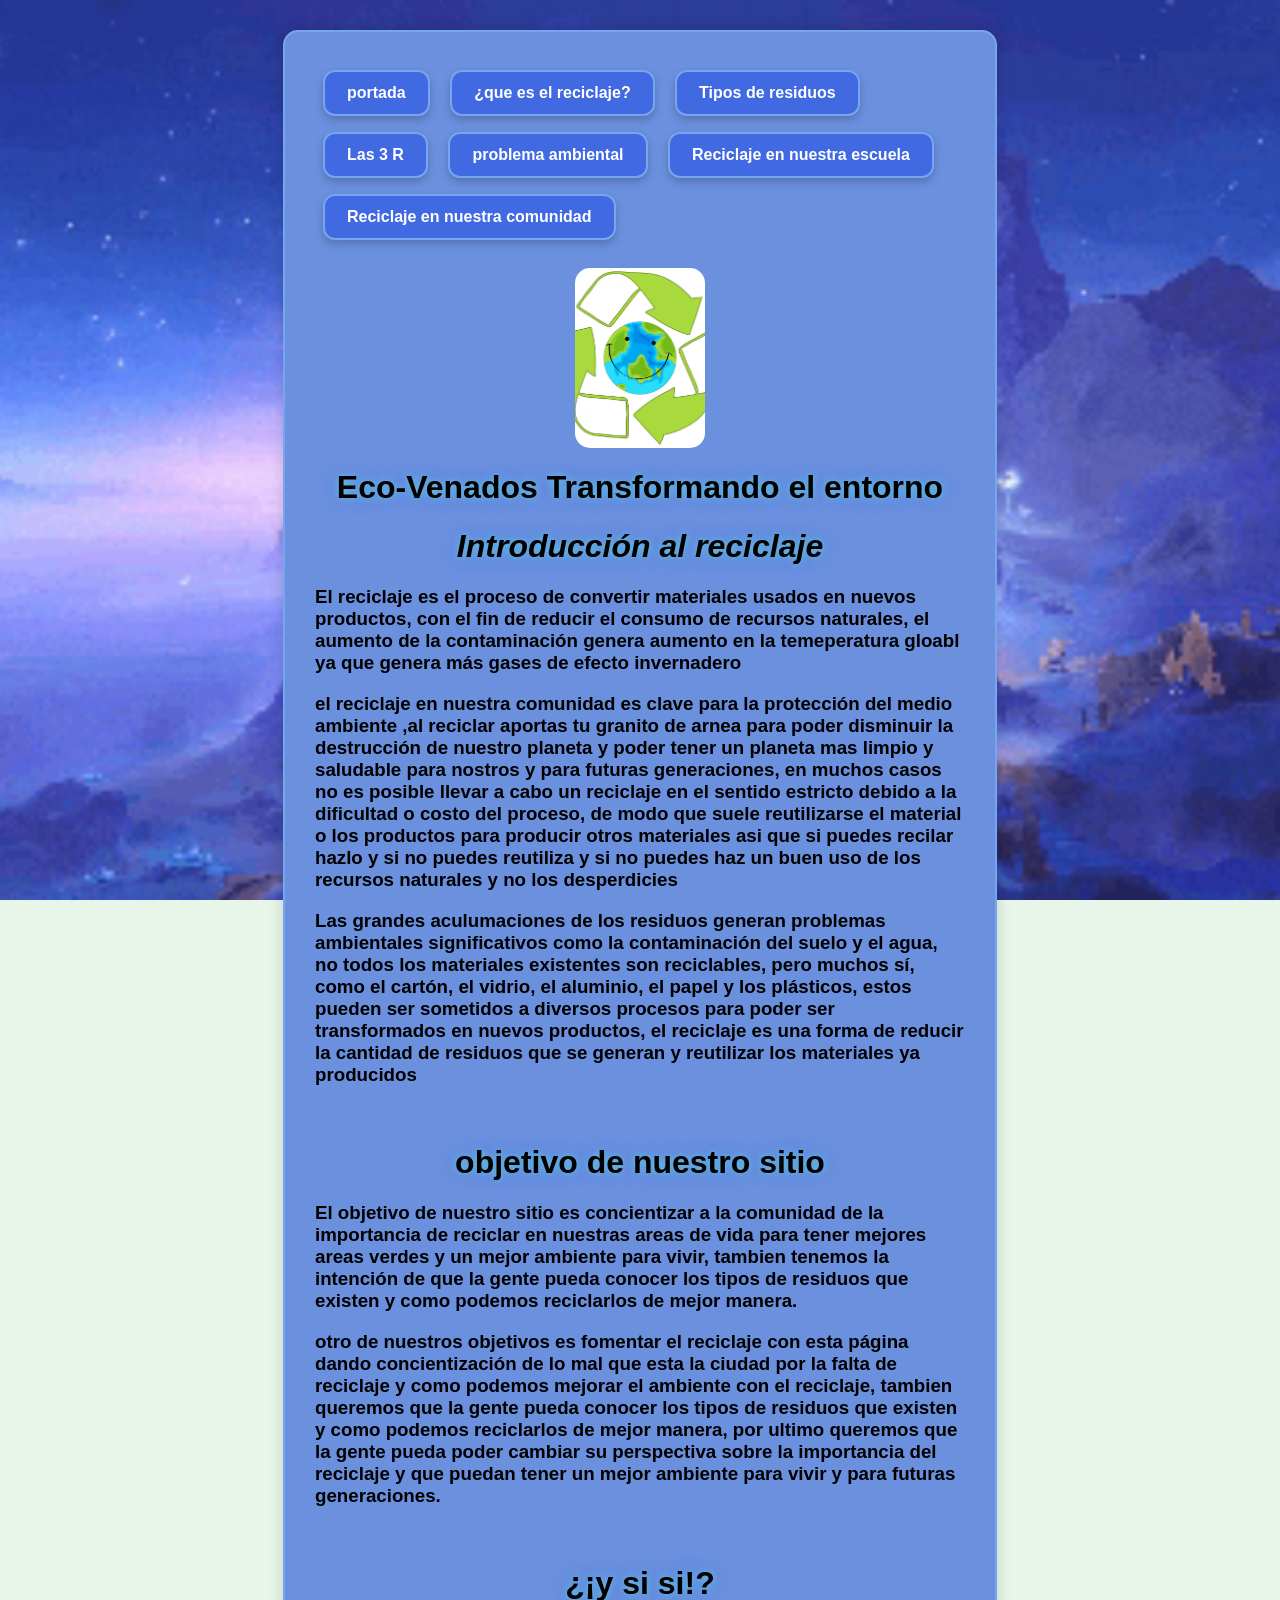
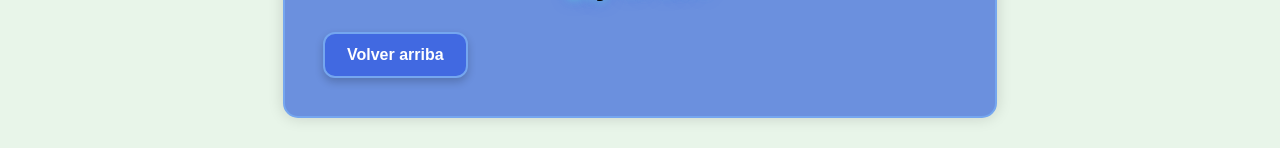
<file: index.html>
<!DOCTYPE html>
<html>
<head>
    <meta charset="UTF-8">
    <title>Portada</title>
     <link rel="stylesheet" href="estilos.css">
</head>
<body>
    <div class="contenedor">
            <a href="portada.html"> portada</a>
    <a href="reciclaje.html">¿que es el reciclaje?</a>
    <a href="residuos.html">Tipos de residuos</a>
    <a href="3r.html">Las 3 R</a>
    <a href="problema.html">problema ambiental</a>
    <a href="escuela.html">Reciclaje en nuestra escuela</a>
    <a href="comunidad.html">Reciclaje en nuestra comunidad</a><br>
    <img src="foto1.jpg" alt="reciclaje" class="img1">
    <h1><strong>Eco-Venados Transformando el entorno</strong></h1>

    <div class="Introduccion">
        <h1 id="introduccion"><em>Introducción al reciclaje</em></h1>
        <p><h3> El reciclaje es el proceso de convertir materiales usados en nuevos productos, con el fin de reducir el consumo de recursos naturales,
            el aumento de la contaminación genera aumento en la temeperatura gloabl ya que genera más gases de efecto invernadero</p>
        </h3>
<p><h3> el reciclaje en nuestra comunidad es clave para la protección del medio ambiente ,al reciclar aportas tu granito de arnea para poder
    disminuir la destrucción de nuestro planeta y poder tener un planeta mas limpio y saludable para nostros y para futuras generaciones,
    en muchos casos no es posible llevar a cabo un reciclaje en el sentido estricto debido a la dificultad o costo del proceso,
    de modo que suele reutilizarse el material o los productos para producir otros materiales asi que si puedes recilar hazlo y si no
    puedes reutiliza y si no puedes <strong>haz un buen uso de los recursos naturales y no los desperdicies</strong></p>
</h3></p>
<p><h3> Las grandes aculumaciones de los residuos generan problemas ambientales significativos como la contaminación del suelo y el agua,
    no todos los materiales existentes son reciclables, pero muchos sí, como el cartón, el vidrio, el aluminio, el papel y los plásticos,
    estos pueden ser sometidos a diversos procesos para poder ser transformados en nuevos productos, el reciclaje es una forma de
    reducir la cantidad de residuos que se generan y reutilizar los materiales ya producidos 
</h3></p><br>
    </div>
    <h1><strong>objetivo de nuestro sitio</strong></h1>
    <p><h3>El objetivo de nuestro sitio es concientizar a la comunidad de la importancia de reciclar en nuestras areas de vida
        para tener mejores areas verdes y un mejor ambiente para vivir, tambien tenemos la intención de que la gente pueda conocer los 
        tipos de residuos que existen y como podemos reciclarlos de mejor manera.
    </h3></p>
    <p><h3> otro de nuestros objetivos es fomentar el reciclaje con esta página dando concientización de lo mal que esta la ciudad
        por la falta de reciclaje y como podemos mejorar el ambiente con el reciclaje, tambien queremos que la gente pueda conocer los tipos de residuos
        que existen y como podemos reciclarlos de mejor manera, por ultimo queremos que la gente pueda poder cambiar su perspectiva sobre la 
        importancia del reciclaje y que puedan tener un mejor ambiente para vivir y para futuras generaciones.
    </h3></p><br>
<h1> ¿¡y si si!?</h1>
<a href="#introduccion">Volver arriba</a>
    </div>
</body>
</html>
</file>
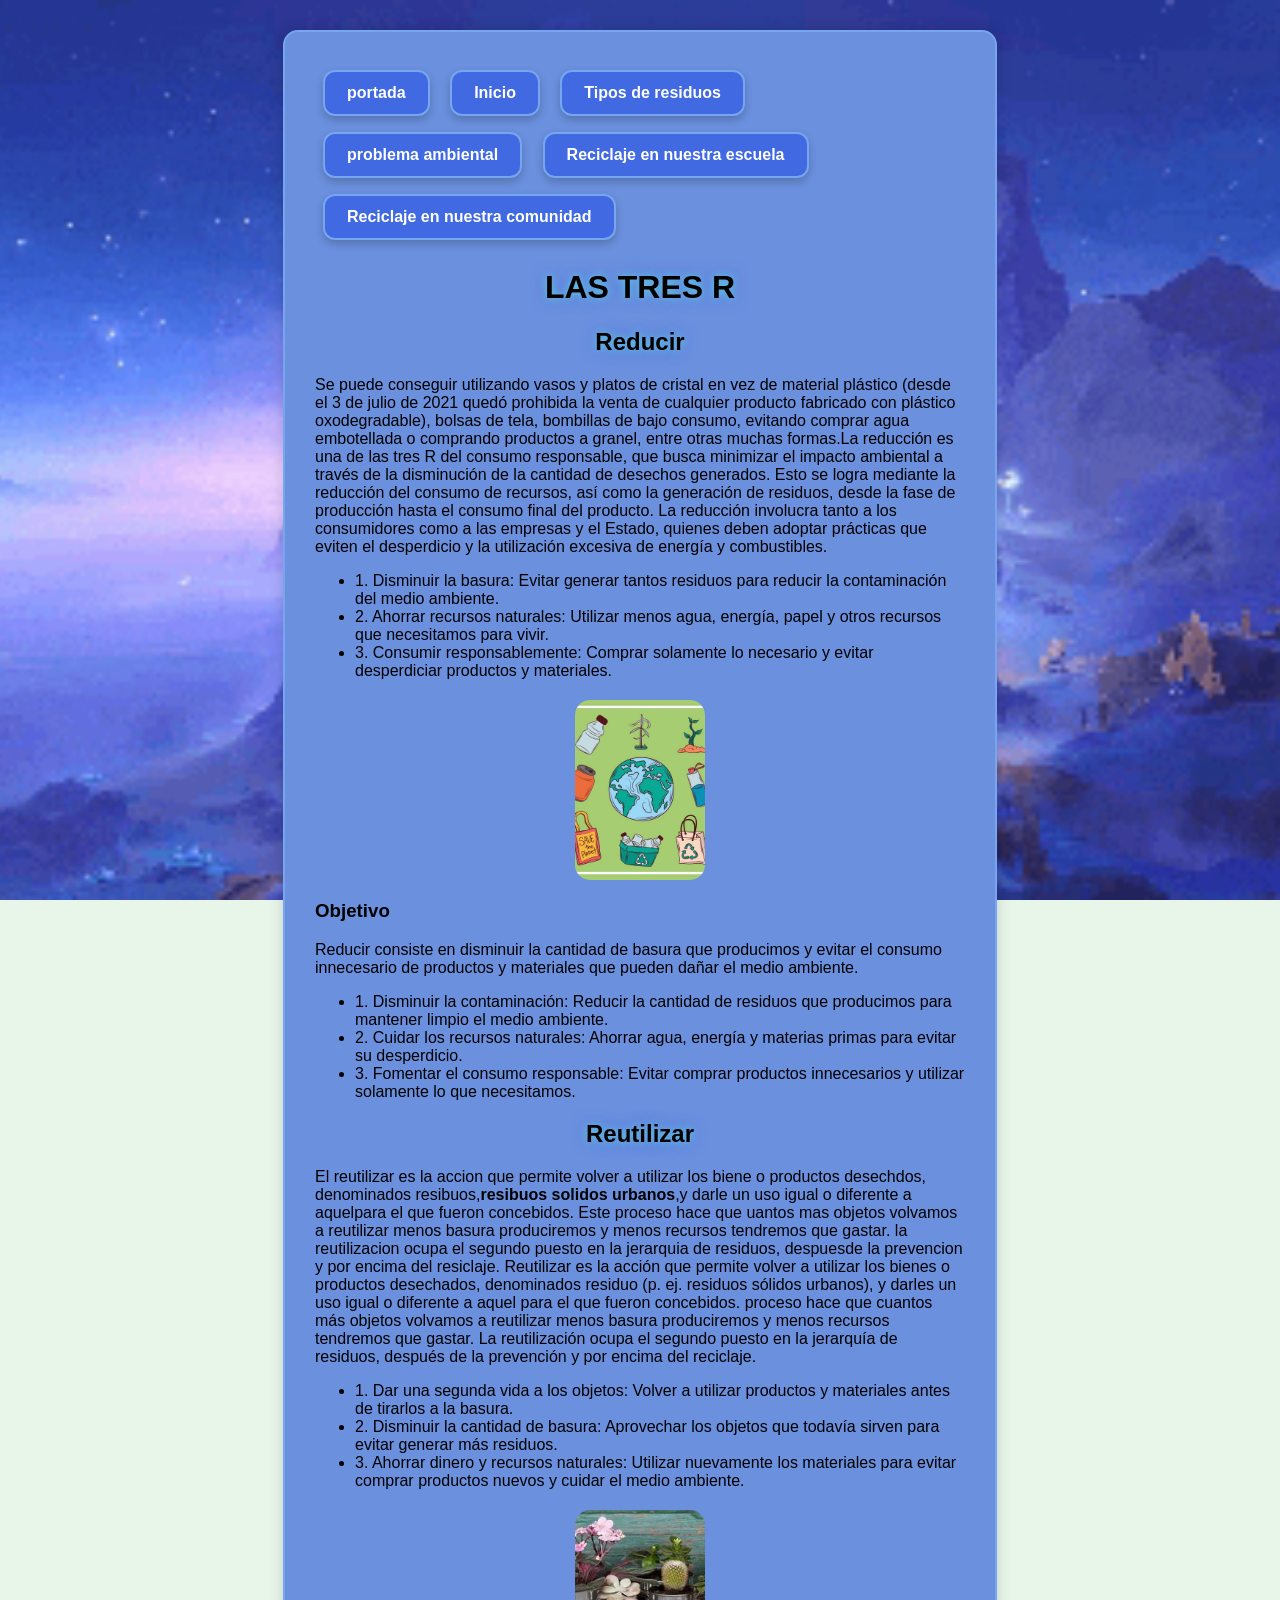
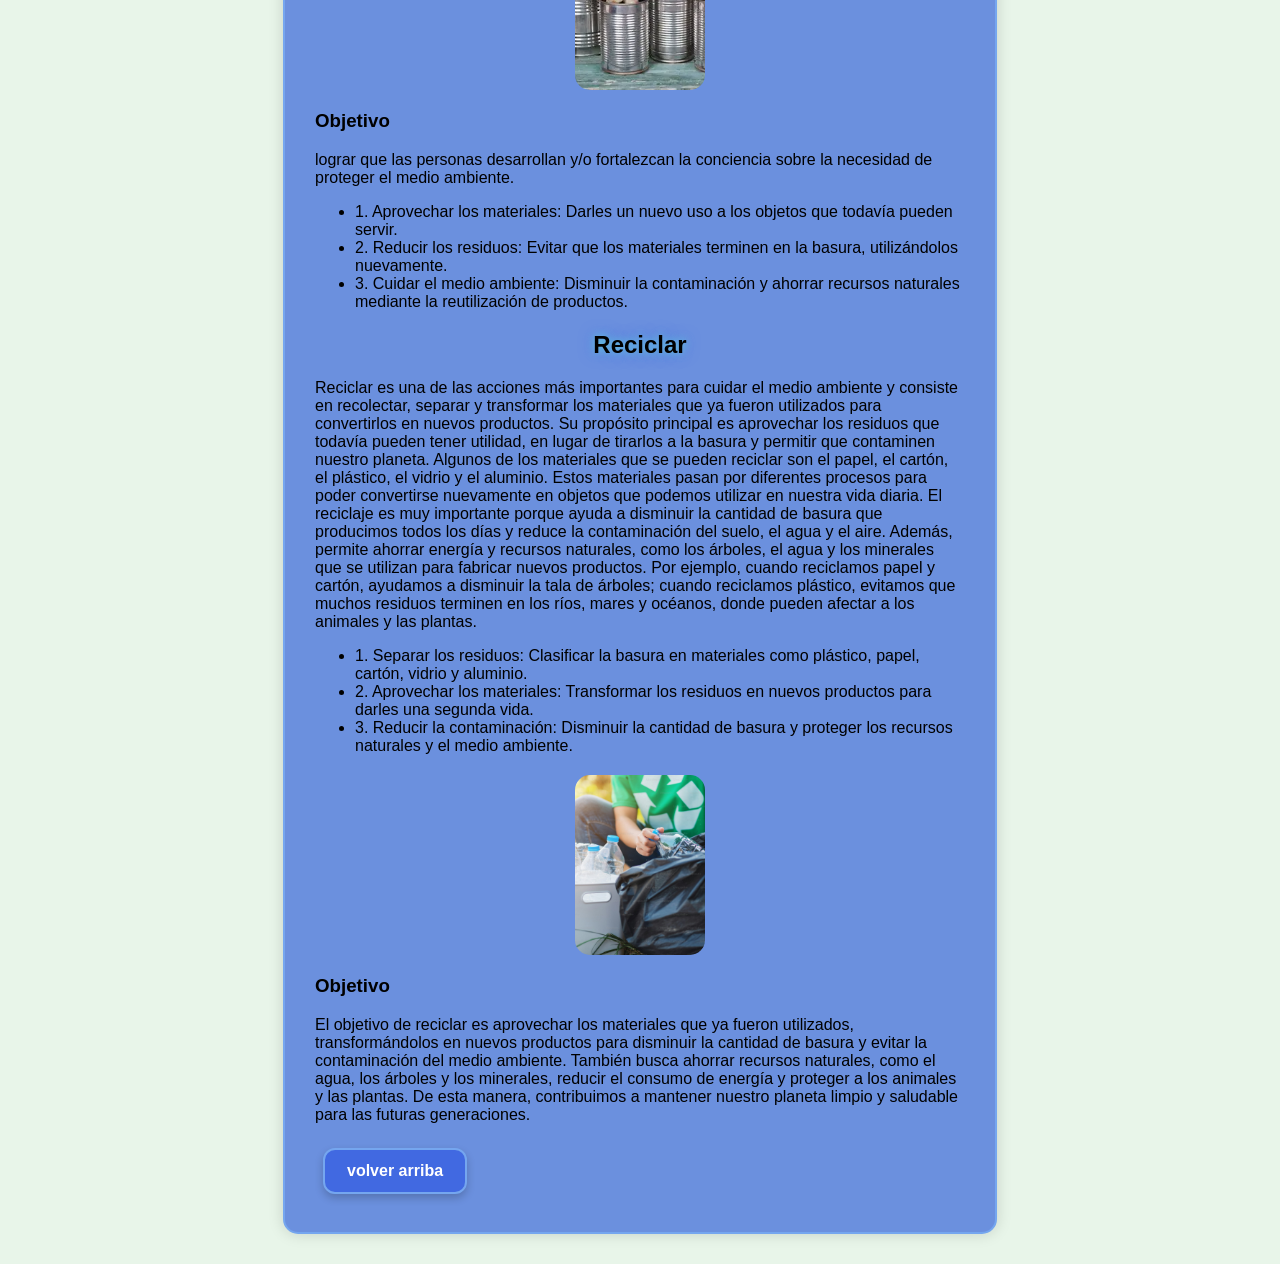
<file: 3r.html>
<!DOCTYPE html>
<html>
<head>
    <meta charset="UTF-8">
    <title>Portada</title>
    <link rel="stylesheet" href="estilos.css">
</head>
<body>
    <div class="contenedor">
    <a href="portada.html"> portada</a>
    <a href="index.html">Inicio</a> 
    <a href="residuos.html">Tipos de residuos</a> 
    <a href="problema.html">problema ambiental</a> 
    <a href="escuela.html">Reciclaje en nuestra escuela</a> 
    <a href="comunidad.html">Reciclaje en nuestra comunidad</a>

    <h1 id="tresr"><strong>LAS TRES R</strong></h1>
    <h2><strong>Reducir</strong></h2>
    <p> Se puede conseguir utilizando vasos y platos de cristal en vez de material plástico 
        (desde el 3 de julio de 2021 quedó prohibida la venta de cualquier producto fabricado con 
        plástico oxodegradable), bolsas de tela,  bombillas de bajo consumo, evitando comprar agua embotellada o 
        comprando productos a granel, entre otras muchas formas.La reducción es una de las tres R del consumo responsable, 
        que busca minimizar el impacto ambiental a través de la disminución de la cantidad de desechos generados. 
        Esto se logra mediante la reducción del consumo de recursos, así como la generación de residuos, 
        desde la fase de producción hasta el consumo final del producto. La reducción involucra tanto a los consumidores
        como a las empresas y el Estado, quienes deben adoptar prácticas que eviten el desperdicio y la utilización
        excesiva de energía y combustibles.
    </p>
    <ul>
        <li>1. Disminuir la basura: Evitar generar tantos residuos para reducir la contaminación del medio ambiente.</li>
        <li>2. Ahorrar recursos naturales: Utilizar menos agua, energía, papel y otros recursos que necesitamos para vivir.</li>
        <li>3. Consumir responsablemente: Comprar solamente lo necesario y evitar desperdiciar productos y materiales.
</li>
    </ul>
        <img src="foto9.jpg" alt="foto9" class="img9">
    <h3><strong>Objetivo</strong></h3>
    <p>Reducir consiste en disminuir la cantidad de basura que producimos y evitar el consumo 
    innecesario de productos y materiales que pueden dañar el medio ambiente.
</p>
    <ul>
    <li>1. Disminuir la contaminación: Reducir la cantidad de residuos que producimos para mantener limpio el medio ambiente.</li>
    <li>2. Cuidar los recursos naturales: Ahorrar agua, energía y materias primas para evitar su desperdicio.</li>
    <li>3. Fomentar el consumo responsable: Evitar comprar productos innecesarios y utilizar solamente lo que necesitamos.</li>
    </ul>
    <h2><strong>Reutilizar</strong></h2>
    <p>El reutilizar es la accion que permite volver a utilizar los biene o productos desechdos,
        denominados resibuos,<strong>resibuos solidos urbanos</strong>,y darle
        un uso igual o diferente a aquelpara el que fueron concebidos.
        Este proceso hace que uantos mas objetos volvamos a reutilizar menos basura
        produciremos y menos recursos tendremos que gastar. la reutilizacion ocupa el segundo puesto 
        en la jerarquia de residuos, despuesde la prevencion y por encima del resiclaje. 
        Reutilizar es la acción que permite volver a utilizar los bienes o productos desechados, 
        denominados residuo (p. ej. residuos sólidos urbanos), y darles un uso igual o diferente
        a aquel para el que fueron concebidos.
        proceso hace que cuantos más objetos volvamos a reutilizar menos basura produciremos y menos
        recursos tendremos que gastar. La reutilización ocupa el segundo puesto en la jerarquía de residuos, 
        después de la prevención y por encima del reciclaje.
    </p>
    <ul>
    <li>1. Dar una segunda vida a los objetos: Volver a utilizar productos y materiales antes de tirarlos a la basura.</li>
    <li>2. Disminuir la cantidad de basura: Aprovechar los objetos que todavía sirven para evitar generar más residuos.</li>
    <li>3. Ahorrar dinero y recursos naturales: Utilizar nuevamente los materiales para evitar comprar productos nuevos y cuidar el medio ambiente.</li>
    </ul>
    <img src="foto10.jpg" alt="foto10" class="img10">
    <h3><strong>Objetivo</strong></h3>
    <p>lograr que las personas desarrollan y/o fortalezcan la conciencia sobre la 
        necesidad de proteger el medio ambiente.
    </p>
    <ul>
    <li>1. Aprovechar los materiales: Darles un nuevo uso a los objetos que todavía pueden servir.</li>
    <li>2. Reducir los residuos: Evitar que los materiales terminen en la basura, utilizándolos nuevamente.</li>
    <li>3. Cuidar el medio ambiente: Disminuir la contaminación y ahorrar recursos naturales mediante la reutilización de productos.</li>
    </ul>
     <h2><strong>Reciclar</strong></h2>
     <p>Reciclar es una de las acciones más importantes para cuidar el medio ambiente y consiste en recolectar, 
        separar y transformar los materiales que ya fueron utilizados para convertirlos en nuevos productos. 
        Su propósito principal es aprovechar los residuos que todavía pueden tener utilidad, en lugar de tirarlos 
        a la basura y permitir que contaminen nuestro planeta. Algunos de los materiales que se pueden reciclar 
        son el papel, el cartón, el plástico, el vidrio y el aluminio. Estos materiales pasan por diferentes 
        procesos para poder convertirse nuevamente en objetos que podemos utilizar en nuestra vida diaria.
        El reciclaje es muy importante porque ayuda a disminuir la cantidad de basura que producimos todos 
        los días y reduce la contaminación del suelo, el agua y el aire. Además, permite ahorrar energía y recursos 
        naturales, como los árboles, el agua y los minerales que se utilizan para fabricar nuevos productos. 
        Por ejemplo, cuando reciclamos papel y cartón, ayudamos a disminuir la tala de árboles; cuando reciclamos 
        plástico, evitamos que muchos residuos terminen en los ríos, mares y océanos, donde pueden afectar a los 
        animales y las plantas.</p>
        <ul>
    <li>1. Separar los residuos: Clasificar la basura en materiales como plástico, papel, cartón, vidrio y aluminio.</li>
    <li>2. Aprovechar los materiales: Transformar los residuos en nuevos productos para darles una segunda vida.</li>
    <li>3. Reducir la contaminación: Disminuir la cantidad de basura y proteger los recursos naturales y el medio ambiente.</li>
    </ul>
    <img src="foto11.jpg" alt="foto11" class="img11">
        <h3><strog>Objetivo</strog></h3>
        <p>El objetivo de reciclar es aprovechar los materiales que ya fueron utilizados, transformándolos en nuevos 
        productos para disminuir la cantidad de basura y evitar la contaminación del medio ambiente. 
        También busca ahorrar recursos naturales, como el agua, los árboles y los minerales, reducir el consumo de 
        energía y proteger a los animales y las plantas. De esta manera, contribuimos a mantener nuestro planeta limpio 
        y saludable para las futuras generaciones.</p>
        <a href="#tresr">volver arriba</a>
    </div>
</body>
</html>
</file>
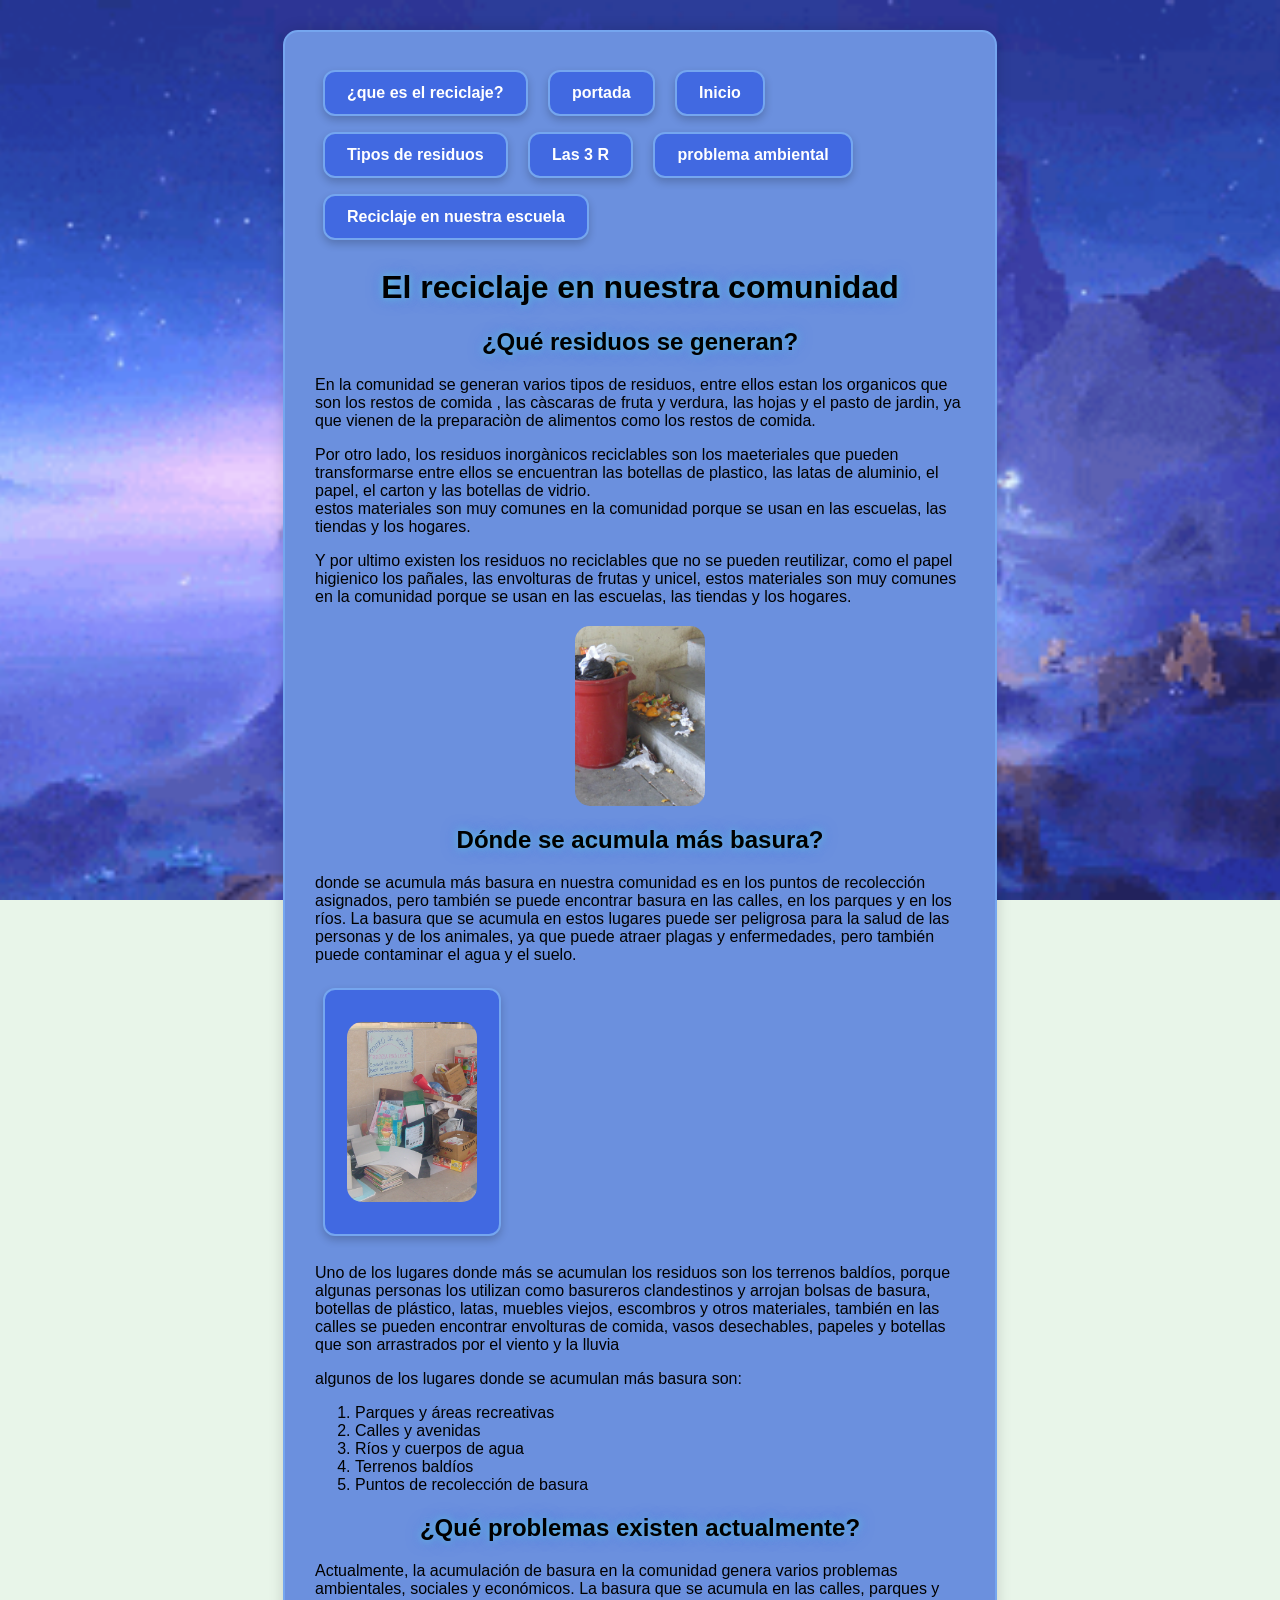
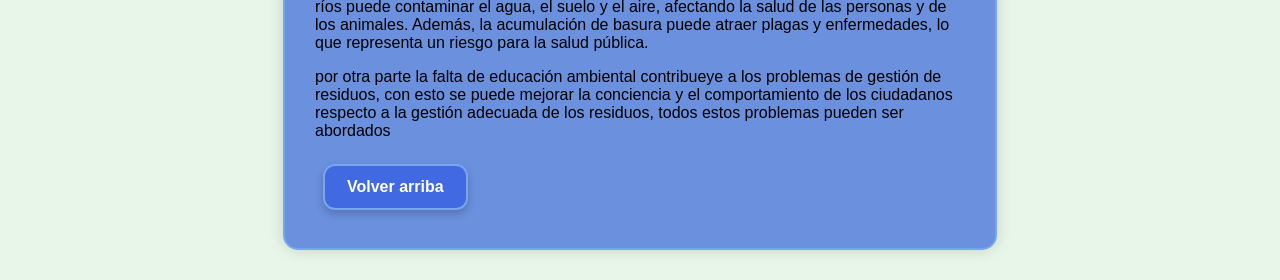
<file: comunidad.html>
<!DOCTYPE html>
<html lang="en">
<head>
    <meta charset="UTF-8">
    <meta name="viewport" content="width=device-width, initial-scale=1.0">
    <title>Document</title>
    <link rel="stylesheet" href="estilos.css">
</head>
<body>
    <div class="contenedor">
    <a href="reciclaje.html">¿que es el reciclaje?</a>
    <a href="portada.html"> portada</a>
    <a href="index.html">Inicio</a> 
    <a href="residuos.html">Tipos de residuos</a> 
    <a href="3r.html">Las 3 R</a> 
    <a href="problema.html">problema ambiental</a> 
    <a href="escuela.html">Reciclaje en nuestra escuela</a> 
    <h1 id="residuos">El reciclaje en nuestra comunidad</h1> 
    <h2>¿Qué residuos se generan?</h2>
    <p>En la comunidad se generan varios tipos de residuos, entre ellos estan los organicos que son
        los restos de comida , las càscaras de fruta y verdura, las hojas y el pasto de jardin, ya que vienen
        de la preparaciòn de alimentos como los restos de comida.</p>
    <p>Por otro lado, los residuos inorgànicos reciclables son los maeteriales que pueden transformarse
        entre ellos se encuentran las botellas de plastico, las latas de aluminio, el papel, el carton
        y las botellas de vidrio.<br> estos materiales son muy comunes en la comunidad porque se usan en las escuelas,
         las tiendas y los hogares.</p>
         <p>Y por ultimo existen los residuos no reciclables que no se pueden reutilizar, como el papel higienico
            los pañales, las envolturas de frutas y unicel, estos materiales son muy comunes en la comunidad porque se usan en las escuelas,
            las tiendas y los hogares.</p>
            <img src="foto16.jpg" alt="foto16" class="img16">
            <h2 >Dónde se acumula más basura?</h2>
            <p>donde se acumula más basura en nuestra comunidad es en los puntos de recolección asignados, pero 
            también se puede encontrar basura en las calles, en los parques y en los ríos. La basura que se acumula
                en estos lugares puede ser peligrosa para la salud de las personas y de los animales, ya que puede
                atraer plagas y enfermedades, pero también puede contaminar el agua y el suelo.</p>
            </p>
            <a href="escuela.html">
<img src="foto17.jpg" title="acumulación en escuelas"alt="foto17" class="img17">
</a>
            <p>Uno de los lugares donde más se acumulan los residuos son los terrenos baldíos, porque algunas personas 
                los utilizan como basureros clandestinos y arrojan bolsas de basura, botellas de plástico, latas, muebles viejos, 
                escombros y otros materiales, también en las calles se pueden encontrar envolturas de comida, vasos desechables, 
                papeles y botellas que son arrastrados por el viento y la lluvia</p>
                <p>algunos de los lugares donde se acumulan más basura son:</p>
                <ol>
                    <li>Parques y áreas recreativas</li>
                    <li>Calles y avenidas</li>
                    <li>Ríos y cuerpos de agua</li>
                    <li>Terrenos baldíos</li>
                    <li>Puntos de recolección de basura</li>
                </ol>
                <h2 >¿Qué problemas existen actualmente?</h2>
                <p>Actualmente, la acumulación de basura en la comunidad genera varios problemas ambientales, sociales y económicos. 
                    La basura que se acumula en las calles, parques y ríos puede contaminar el agua, el suelo y el aire, afectando la salud de las personas y de los animales. 
                    Además, la acumulación de basura puede atraer plagas y enfermedades, lo que representa un riesgo para la salud pública.</p>
    <p>por otra parte la falta de educación ambiental contribueye a los problemas de gestión de residuos, con esto se puede mejorar la conciencia y 
        el comportamiento de los ciudadanos respecto a la gestión adecuada de los residuos, todos estos problemas pueden ser abordados </p>
        <a href="#residuos">Volver arriba</a>
    </div>
</body>
</html>
</file>
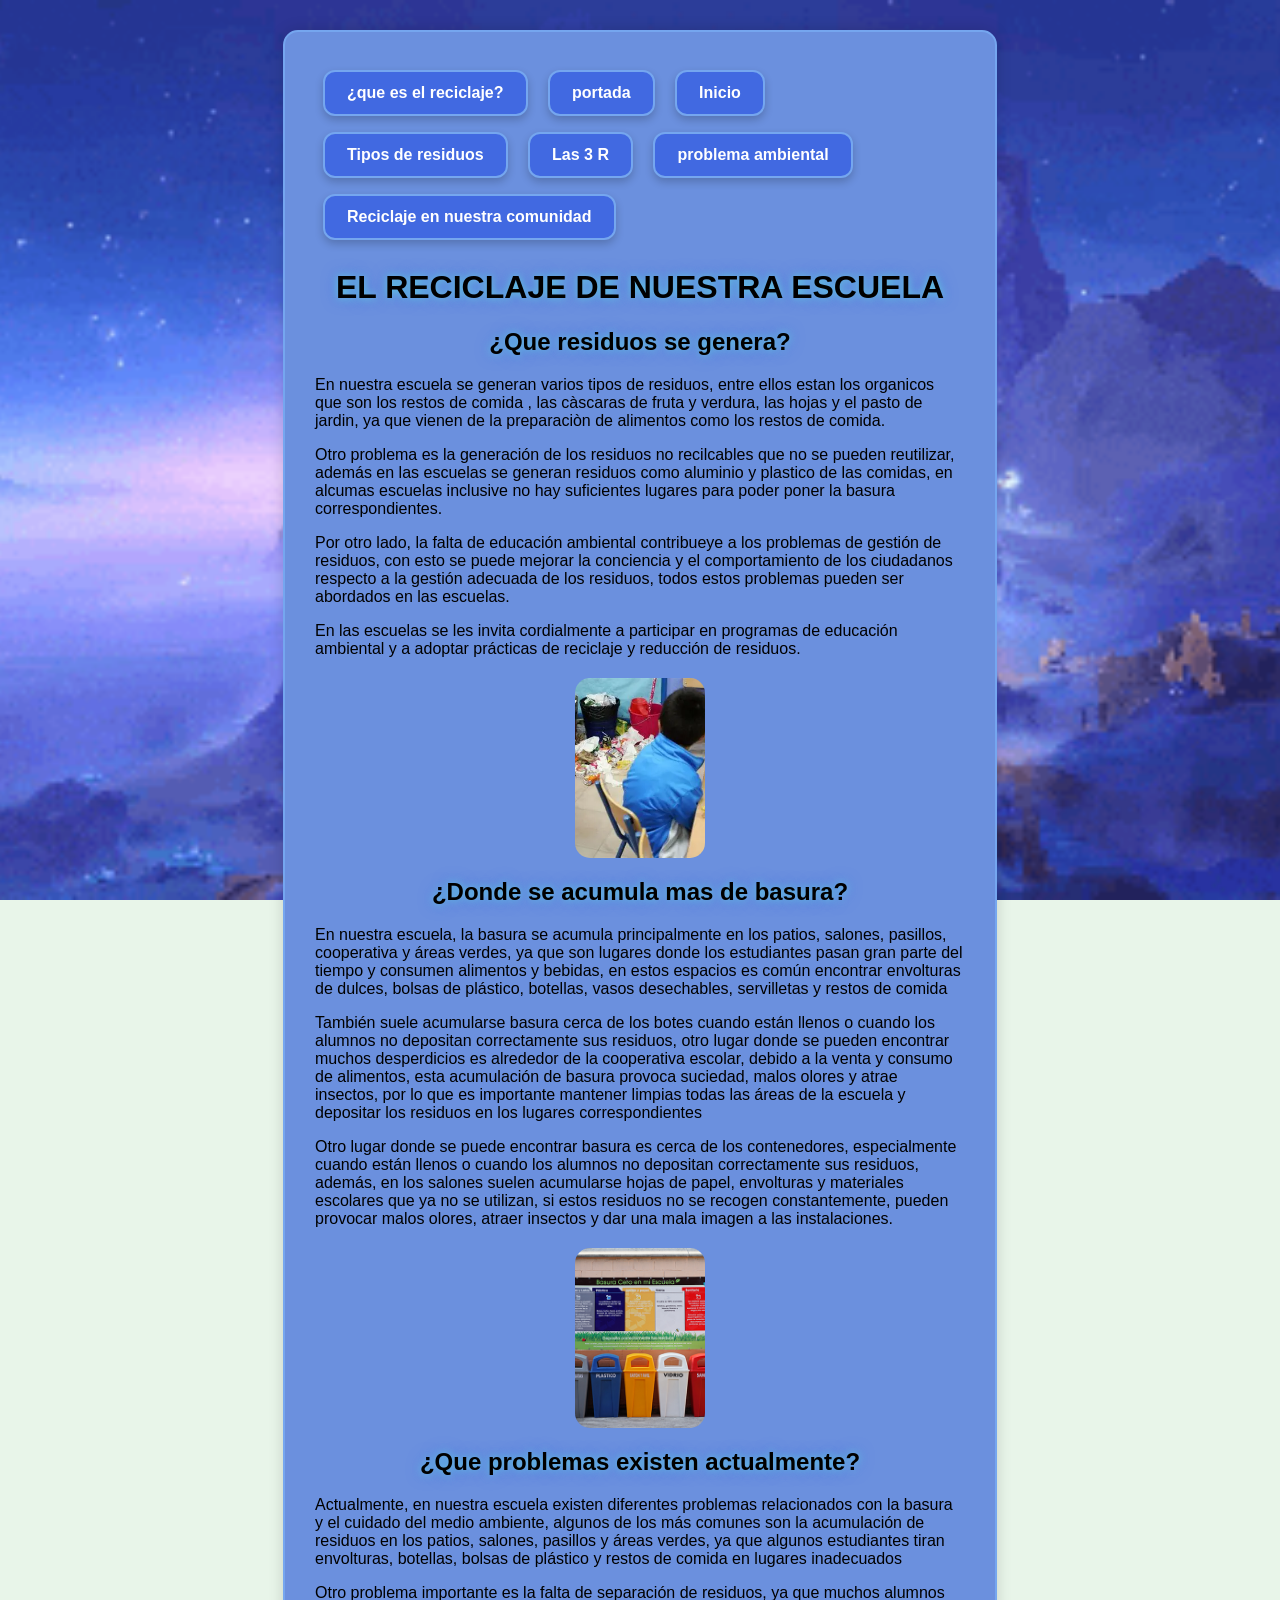
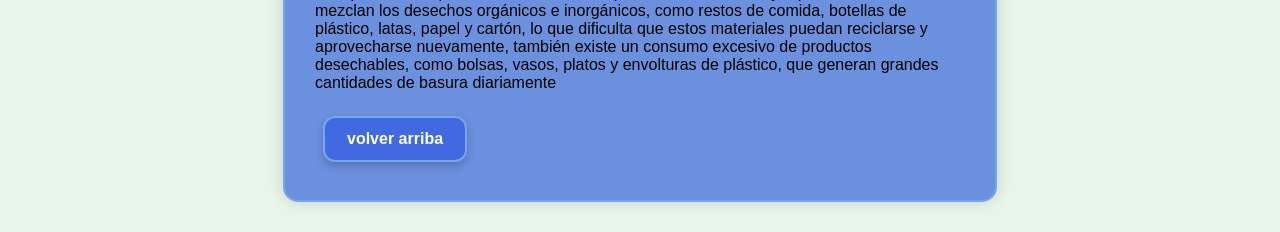
<file: escuela.html>
<!DOCTYPE html>
<html>
<head>
    <meta charset="UTF-8">
    <title>Portada</title>
         <link rel="stylesheet" href="estilos.css">
</head>
<body>
    <div class="contenedor">
    <a href="reciclaje.html">¿que es el reciclaje?</a>
    <a href="portada.html"> portada</a>
    <a href="index.html">Inicio</a> 
    <a href="residuos.html">Tipos de residuos</a> 
    <a href="3r.html">Las 3 R</a> 
    <a href="problema.html">problema ambiental</a> 
    <a href="comunidad.html">Reciclaje en nuestra comunidad</a>
    <h1 id="escuela"><strong>EL RECICLAJE DE NUESTRA ESCUELA</strong></h1>
    <h2><strong>¿Que residuos se genera?</strong></h2>
    <p>En nuestra escuela se generan varios tipos de residuos, entre ellos estan los organicos que son
        los restos de comida , las càscaras de fruta y verdura, las hojas y el pasto de jardin, ya que vienen
        de la preparaciòn de alimentos como los restos de comida.</p>
        <p>Otro problema es la generación de los residuos no recilcables que no se pueden reutilizar, además en las escuelas se generan
            residuos como aluminio y plastico de las comidas, en alcumas escuelas inclusive no hay suficientes lugares para poder poner
        la basura correspondientes. </p>
        <p>Por otro lado, la falta de educación ambiental contribueye a los problemas de gestión de residuos, con esto se puede mejorar la conciencia y 
        el comportamiento de los ciudadanos respecto a la gestión adecuada de los residuos, todos estos problemas pueden ser abordados en las escuelas.</p>
    <p>En las escuelas se les invita cordialmente a participar en programas de educación ambiental y a adoptar prácticas de reciclaje y reducción de residuos.</p>
       <img src="foto18.jpg" alt="foto18" class="img18">
    <h2><strong>¿Donde se acumula mas de basura?</strong></h2>
    <p>En nuestra escuela, la basura se acumula principalmente en los patios, salones, pasillos, cooperativa y áreas verdes, 
        ya que son lugares donde los estudiantes pasan gran parte del tiempo y consumen alimentos y bebidas, en estos espacios es 
        común encontrar envolturas de dulces, bolsas de plástico, botellas, vasos desechables, servilletas y restos de comida</p>
        <p>También suele acumularse basura cerca de los botes cuando están llenos o cuando los alumnos no depositan correctamente sus residuos, 
            otro lugar donde se pueden encontrar muchos desperdicios es alrededor de la cooperativa escolar, debido a la venta y consumo de alimentos, 
            esta acumulación de basura provoca suciedad, malos olores y atrae insectos, por lo que es importante mantener limpias todas las áreas de la 
            escuela y depositar los residuos en los lugares correspondientes</p>
            <p>Otro lugar donde se puede encontrar basura es cerca de los contenedores, especialmente cuando están llenos o cuando los alumnos no depositan 
                correctamente sus residuos, además, en los salones suelen acumularse hojas de papel, envolturas y materiales escolares que ya no se utilizan, 
                si estos residuos no se recogen constantemente, pueden provocar malos olores, atraer insectos y dar una mala imagen a las instalaciones.</p>
                <img src="foto19.jpg" alt="foto19" class="img19">
     <h2><strong>¿Que problemas existen actualmente?</strong></h2>
     <p>Actualmente, en nuestra escuela existen diferentes problemas relacionados con la basura y el cuidado del medio ambiente, algunos 
        de los más comunes son la acumulación de residuos en los patios, salones, pasillos y áreas verdes, ya que algunos estudiantes tiran 
        envolturas, botellas, bolsas de plástico y restos de comida en lugares inadecuados
    </p>
    <p>Otro problema importante es la falta de separación de residuos, ya que muchos alumnos mezclan los desechos orgánicos e inorgánicos, como restos de comida,
         botellas de plástico, latas, papel y cartón, lo que dificulta que estos materiales puedan reciclarse y aprovecharse nuevamente, también existe un consumo 
         excesivo de productos desechables, como bolsas, vasos, platos y envolturas de plástico, que generan grandes cantidades de basura diariamente</p>
         <a href="#escuela">volver arriba</a>
</body>
</html>
</file>
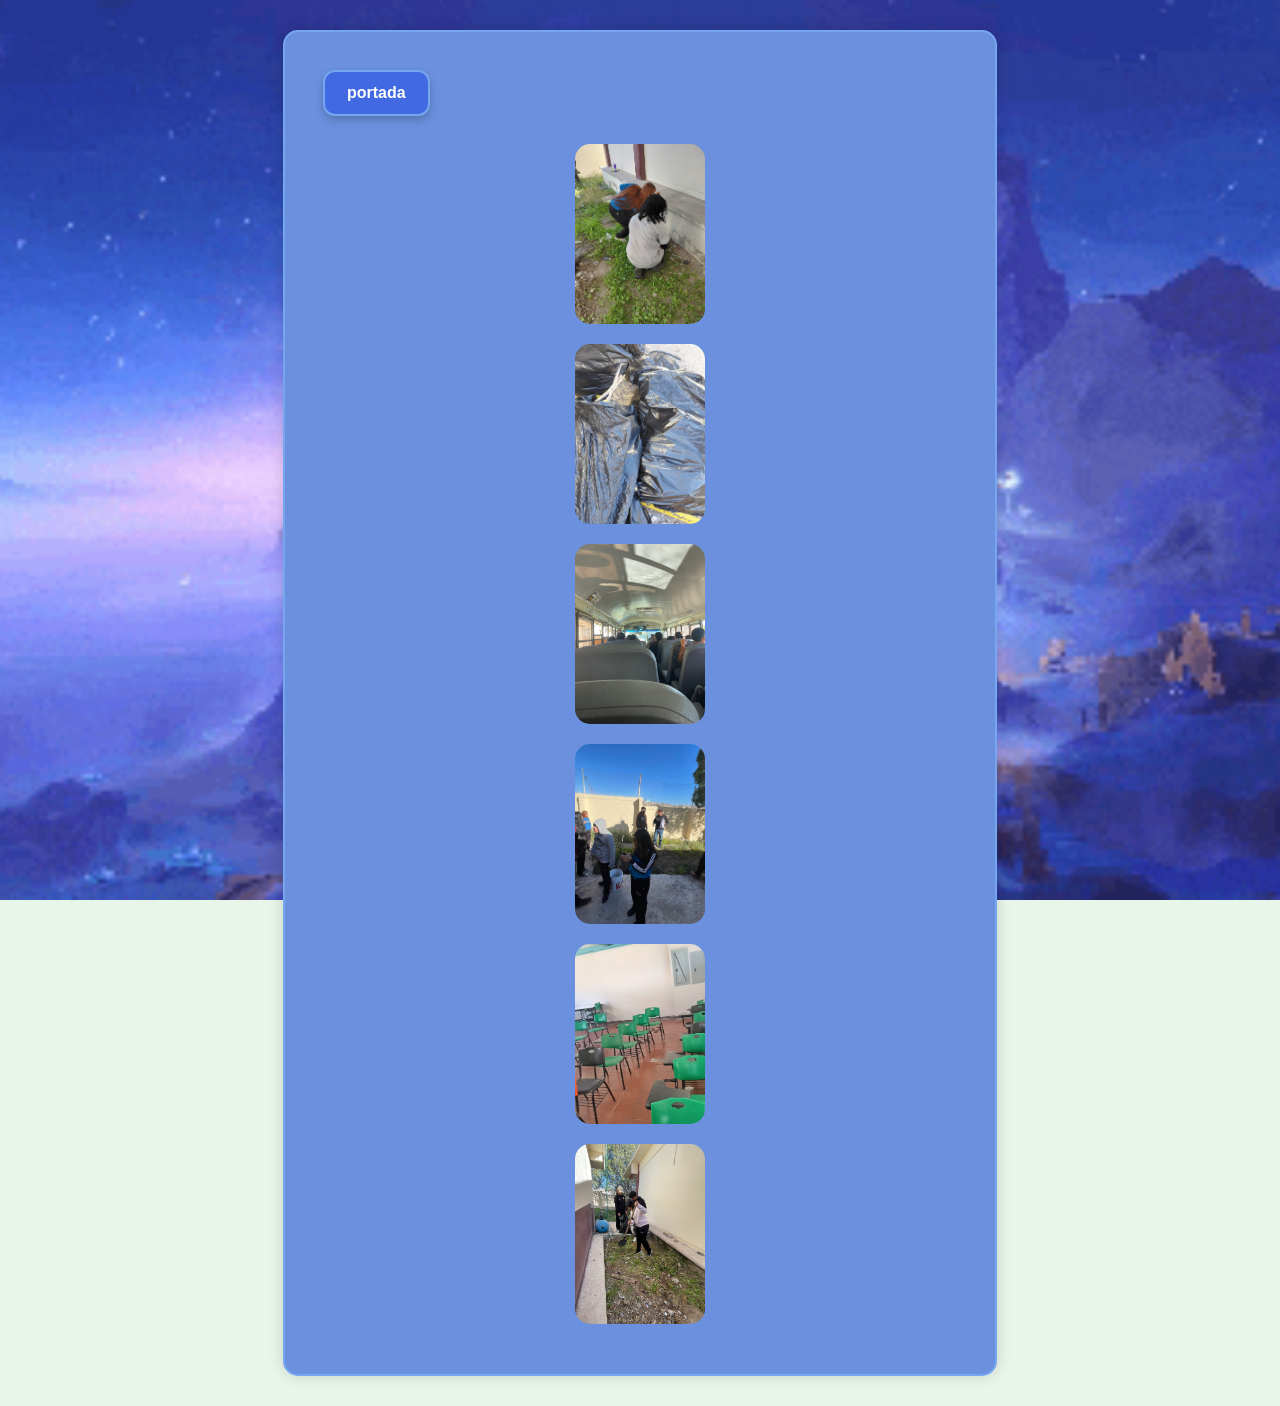
<file: evidencias.html>
<!DOCTYPE html>
<html lang="en">
<head>
    <meta charset="UTF-8">
    <meta name="viewport" content="width=device-width, initial-scale=1.0">
    <title>Document</title>
     <link rel="stylesheet" href="estilos.css">
</head>
<body>
     <div class="contenedor">
        <a href="portada.html"> portada</a>
     <img src="foto20.jpg" alt="foto20" class="img20">
     <img src="foto21.jpg" alt="foto21" class="img21">
     <img src="foto22.jpg" alt="foto22" class="img22">
     <img src="foto23.jpg" alt="foto23" class="img23"> 
     <img src="foto24.jpg" alt="foto24" class="img24">
     <img src="foto25.jpg" alt="foto25" class="img25">
     </div>
</body>
</html>
</file>
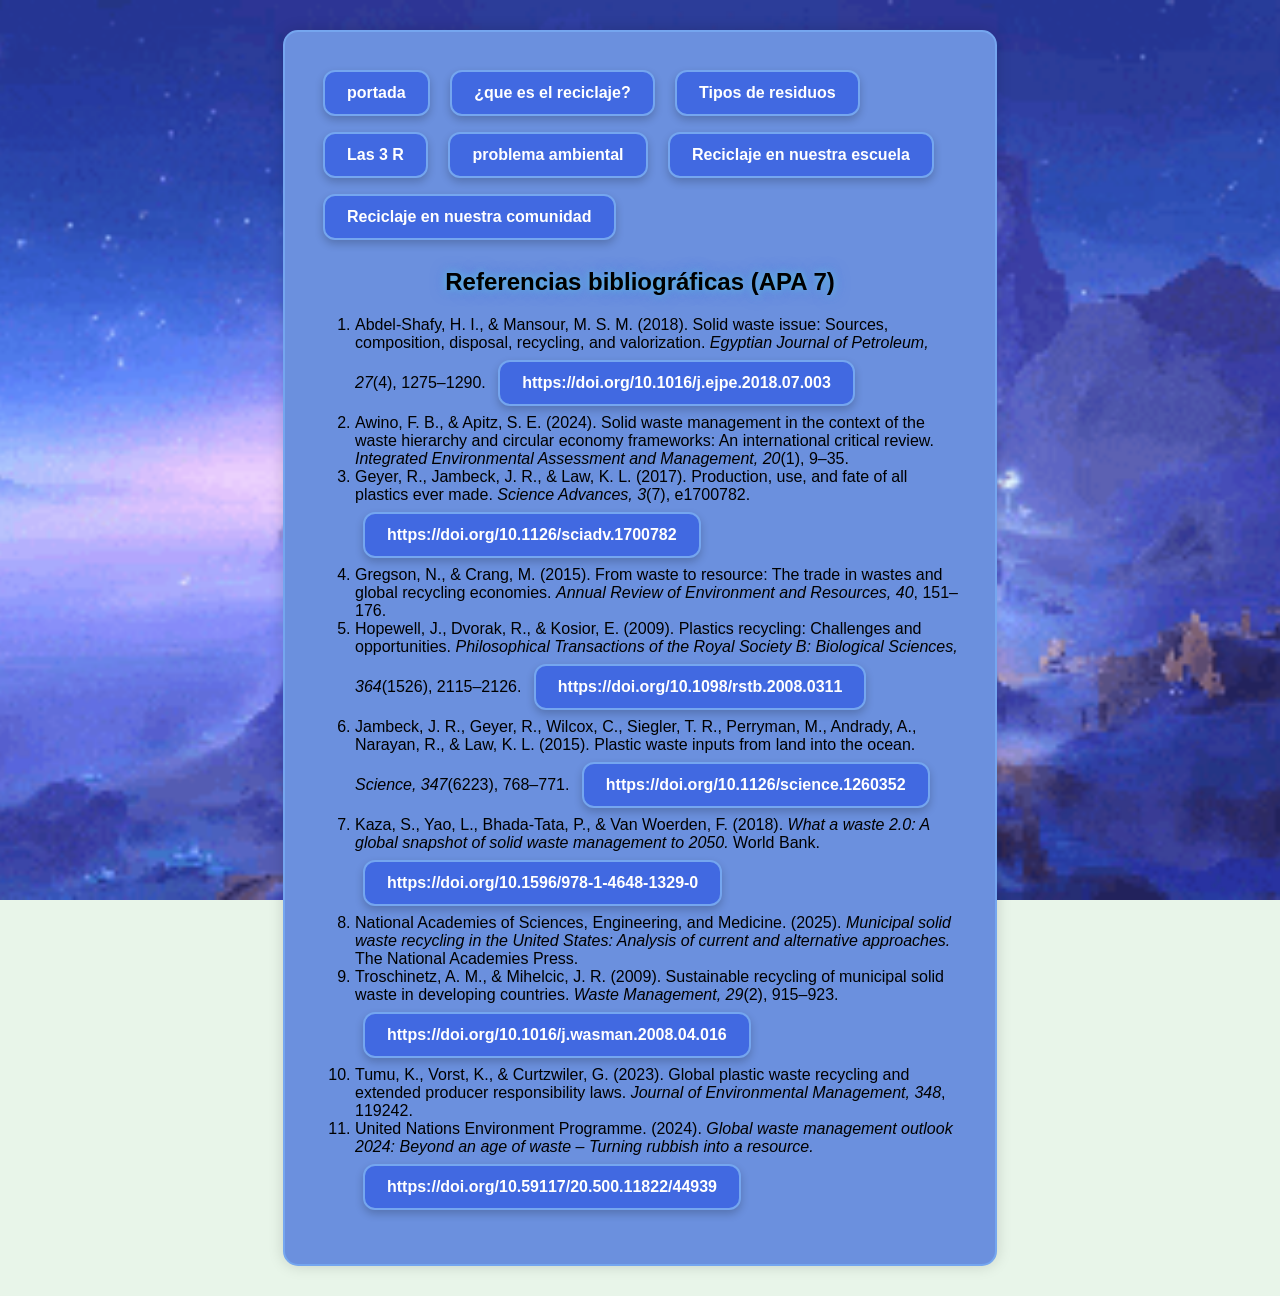
<file: fuentesAPA.html>
<!DOCTYPE html>
<html lang="en">
<head>
    <meta charset="UTF-8">
    <meta name="viewport" content="width=device-width, initial-scale=1.0">
    <title>Document</title>
        <link rel="stylesheet" href="estilos.css">
</head>
<body>
    <div class="contenedor">
                <a href="portada.html"> portada</a>
    <a href="reciclaje.html">¿que es el reciclaje?</a>
    <a href="residuos.html">Tipos de residuos</a>
    <a href="3r.html">Las 3 R</a>
    <a href="problema.html">problema ambiental</a>
    <a href="escuela.html">Reciclaje en nuestra escuela</a>
    <a href="comunidad.html">Reciclaje en nuestra comunidad</a><br>
<section id="referencias">
    <h2>Referencias bibliográficas (APA 7)</h2>

    <ol>
        <li>
            Abdel-Shafy, H. I., &amp; Mansour, M. S. M. (2018).
            Solid waste issue: Sources, composition, disposal, recycling,
            and valorization. <i>Egyptian Journal of Petroleum, 27</i>(4),
            1275–1290.
            <a href="https://doi.org/10.1016/j.ejpe.2018.07.003">
                https://doi.org/10.1016/j.ejpe.2018.07.003
            </a>
        </li>

        <li>
            Awino, F. B., &amp; Apitz, S. E. (2024).
            Solid waste management in the context of the waste hierarchy
            and circular economy frameworks: An international critical review.
            <i>Integrated Environmental Assessment and Management, 20</i>(1),
            9–35.
        </li>

        <li>
            Geyer, R., Jambeck, J. R., &amp; Law, K. L. (2017).
            Production, use, and fate of all plastics ever made.
            <i>Science Advances, 3</i>(7), e1700782.
            <a href="https://doi.org/10.1126/sciadv.1700782">
                https://doi.org/10.1126/sciadv.1700782
            </a>
        </li>

        <li>
            Gregson, N., &amp; Crang, M. (2015).
            From waste to resource: The trade in wastes and global recycling economies.
            <i>Annual Review of Environment and Resources, 40</i>, 151–176.
        </li>

        <li>
            Hopewell, J., Dvorak, R., &amp; Kosior, E. (2009).
            Plastics recycling: Challenges and opportunities.
            <i>Philosophical Transactions of the Royal Society B:
            Biological Sciences, 364</i>(1526), 2115–2126.
            <a href="https://doi.org/10.1098/rstb.2008.0311">
                https://doi.org/10.1098/rstb.2008.0311
            </a>
        </li>

        <li>
            Jambeck, J. R., Geyer, R., Wilcox, C., Siegler, T. R.,
            Perryman, M., Andrady, A., Narayan, R., &amp; Law, K. L. (2015).
            Plastic waste inputs from land into the ocean.
            <i>Science, 347</i>(6223), 768–771.
            <a href="https://doi.org/10.1126/science.1260352">
                https://doi.org/10.1126/science.1260352
            </a>
        </li>

        <li>
            Kaza, S., Yao, L., Bhada-Tata, P., &amp; Van Woerden, F. (2018).
            <i>What a waste 2.0: A global snapshot of solid waste
            management to 2050.</i> World Bank.
            <a href="https://doi.org/10.1596/978-1-4648-1329-0">
                https://doi.org/10.1596/978-1-4648-1329-0
            </a>
        </li>

        <li>
            National Academies of Sciences, Engineering, and Medicine. (2025).
            <i>Municipal solid waste recycling in the United States:
            Analysis of current and alternative approaches.</i>
            The National Academies Press.
        </li>

        <li>
            Troschinetz, A. M., &amp; Mihelcic, J. R. (2009).
            Sustainable recycling of municipal solid waste in developing countries.
            <i>Waste Management, 29</i>(2), 915–923.
            <a href="https://doi.org/10.1016/j.wasman.2008.04.016">
                https://doi.org/10.1016/j.wasman.2008.04.016
            </a>
        </li>

        <li>
            Tumu, K., Vorst, K., &amp; Curtzwiler, G. (2023).
            Global plastic waste recycling and extended producer responsibility laws.
            <i>Journal of Environmental Management, 348</i>, 119242.
        </li>

        <li>
            United Nations Environment Programme. (2024).
            <i>Global waste management outlook 2024: Beyond an age of waste –
            Turning rubbish into a resource.</i>
            <a href="https://doi.org/10.59117/20.500.11822/44939">
                https://doi.org/10.59117/20.500.11822/44939
            </a>
</section>
</div>
</body>
</html>
</file>
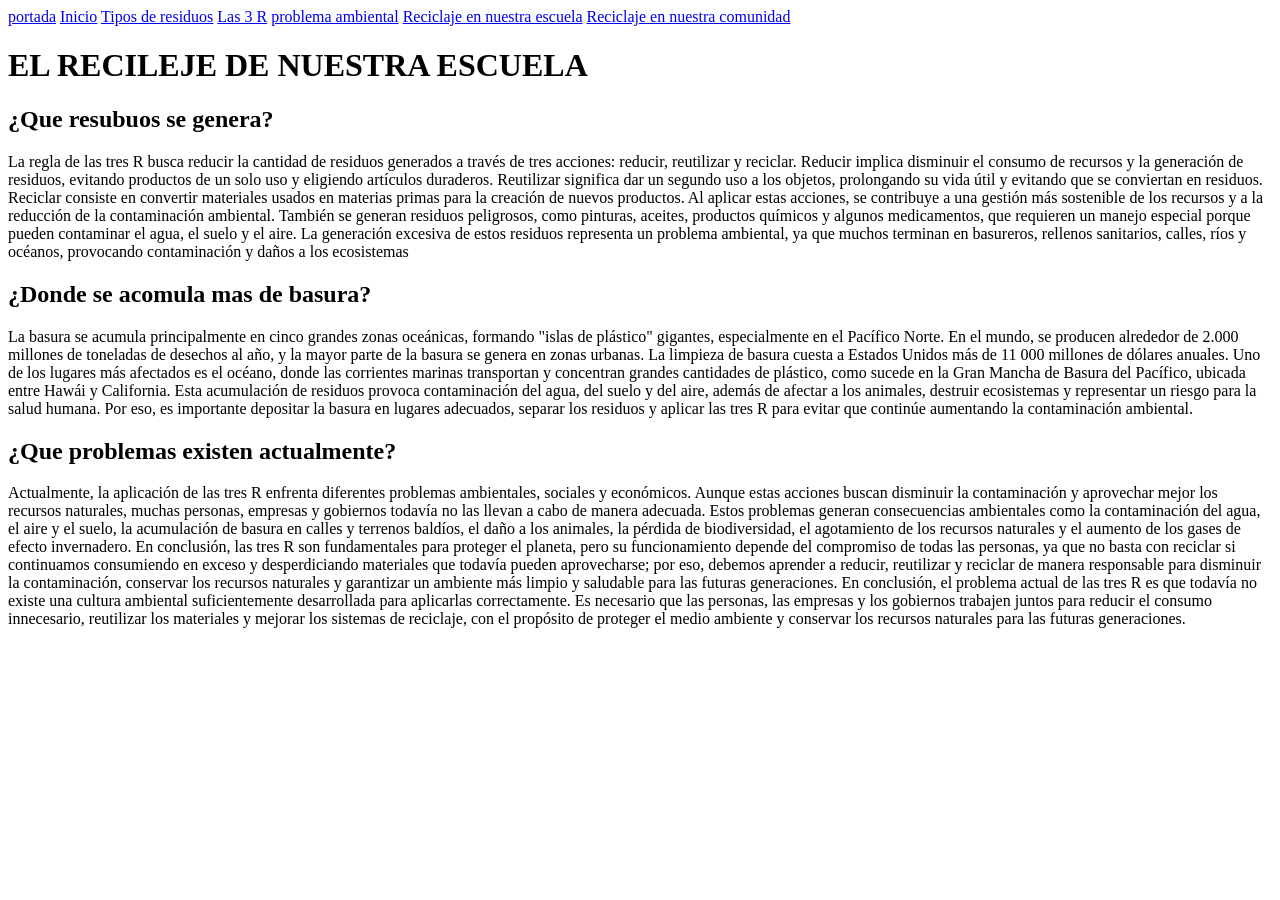
<file: las 3 R.html>
<!DOCTYPE html>
<html>
<head>
    <meta charset="UTF-8">
    <title>Portada</title>
</head>
<body>
    <a href="portada.html"> portada</a>
    <a href="index.html">Inicio</a> 
    <a href="residuos">Tipos de residuos</a> 
    <a href="3r">Las 3 R</a> 
    <a href="problema">problema ambiental</a> 
    <a href="escuela">Reciclaje en nuestra escuela</a> 
    <a href="comunidad">Reciclaje en nuestra comunidad</a>
    <h1><strong>EL RECILEJE DE NUESTRA ESCUELA</strong></h1>
    <h2><strong>¿Que resubuos se genera?</strong></h2>
    <p>La regla de las tres R busca reducir la cantidad de residuos generados a través de tres acciones: reducir, 
        reutilizar y reciclar. Reducir implica disminuir el consumo de recursos y la generación de residuos, 
        evitando productos de un solo uso y eligiendo artículos duraderos. Reutilizar significa dar un segundo 
        uso a los objetos, prolongando su vida útil y evitando que se conviertan en residuos. Reciclar consiste en 
        convertir materiales usados en materias primas para la creación de nuevos productos. Al aplicar estas acciones, 
        se contribuye a una gestión más sostenible de los recursos y a la reducción de la contaminación ambiental.
         También se generan residuos peligrosos, como pinturas, aceites, productos químicos y algunos medicamentos, 
         que requieren un manejo especial porque pueden contaminar el agua, el suelo y el aire. La generación 
         excesiva de estos residuos representa un problema ambiental, ya que muchos terminan en basureros, rellenos 
         sanitarios, calles, ríos y océanos, provocando contaminación y daños a los ecosistemas
    </p>

    <h2><strong>¿Donde se acomula mas de basura?</strong></h2>
    <p>La basura se acumula principalmente en cinco grandes zonas oceánicas, formando "islas de plástico" gigantes, 
        especialmente en el Pacífico Norte. En el mundo, se producen alrededor de 2.000 millones de toneladas de 
        desechos al año, y la mayor parte de la basura se genera en zonas urbanas. La limpieza de basura cuesta a 
        Estados Unidos más de 11 000 millones de dólares anuales. 
        Uno de los lugares más afectados es el océano, donde las corrientes marinas transportan y concentran grandes 
        cantidades de plástico, como sucede en la Gran Mancha de Basura del Pacífico, ubicada entre Hawái y California. 
        Esta acumulación de residuos provoca contaminación del agua, del suelo y del aire, además de afectar a los 
        animales, destruir ecosistemas y representar un riesgo para la salud humana. Por eso, es importante depositar 
        la basura en lugares adecuados, separar los residuos y aplicar las tres R para evitar que continúe aumentando 
        la contaminación ambiental.
    </p>  
     <h2><strong>¿Que problemas existen actualmente?</strong></h2>
     <p>Actualmente, la aplicación de las tres R enfrenta diferentes problemas ambientales, sociales y económicos. 
        Aunque estas acciones buscan disminuir la contaminación y aprovechar mejor los recursos naturales, muchas 
        personas, empresas y gobiernos todavía no las llevan a cabo de manera adecuada.
        Estos problemas generan consecuencias ambientales como la contaminación del agua, el aire y el suelo, 
        la acumulación de basura en calles y terrenos baldíos, el daño a los animales, la pérdida de biodiversidad, 
        el agotamiento de los recursos naturales y el aumento de los gases de efecto invernadero. En conclusión, las tres R son fundamentales para proteger 
        el planeta, pero su funcionamiento depende del compromiso de todas las personas, ya que no basta con reciclar 
        si continuamos consumiendo en exceso y desperdiciando materiales que todavía pueden aprovecharse; por eso, 
        debemos aprender a reducir, reutilizar y reciclar de manera responsable para disminuir la contaminación, 
        conservar los recursos naturales y garantizar un ambiente más limpio y saludable para las futuras generaciones.
        En conclusión, el problema actual de las tres R es que todavía no existe una cultura ambiental suficientemente 
        desarrollada para aplicarlas correctamente. Es necesario que las personas, las empresas y los gobiernos 
        trabajen juntos para reducir el consumo innecesario, reutilizar los materiales y mejorar los sistemas de 
        reciclaje, con el propósito de proteger el medio ambiente y conservar los recursos naturales para las 
        futuras generaciones. 
    </p>
</body>
</html>
</file>
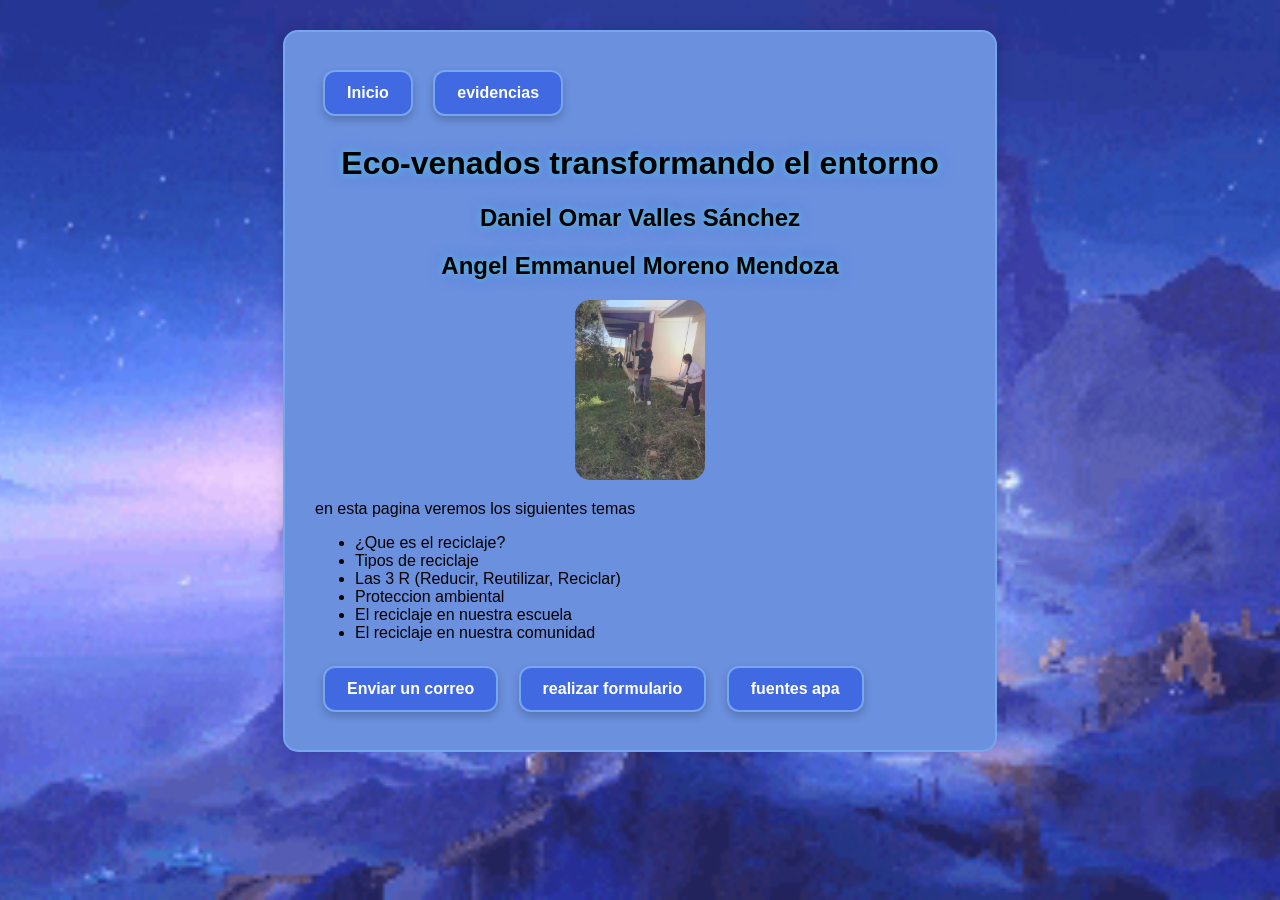
<file: portada.html>
<!DOCTYPE html>
<html>
<head>
    <meta charset="UTF-8">
    <title>Mi portada</title>
    <link rel="stylesheet" href="estilos.css">
</head>
<body>
    <div class="contenedor">
    <a href="index.html">Inicio</a> 
    <a href="evidencias.html"> evidencias</a>
    <h1>Eco-venados transformando el entorno</h1>
    <h2>Daniel Omar Valles Sánchez</h2>
    <h2>Angel Emmanuel Moreno Mendoza</h2>

    <img src="foto2.jpeg" alt="evidencia" class="img2" width="300">

    <p>en esta pagina veremos los siguientes temas</p>
    <ul>
        <li>¿Que es el reciclaje?</li>
        <li>Tipos de reciclaje</li>
        <li>Las 3 R (Reducir, Reutilizar, Reciclar)</li>
        <li>Proteccion ambiental</li>
        <li>El reciclaje en nuestra escuela</li>
        <li>El reciclaje en nuestra comunidad</li>
    </ul>
    
    <a href="mailto:alexferrer2011@gmail.com">Enviar un correo</a>
    <a href="formulario.php">realizar formulario</a>
    <a href="fuentesAPA.html"> fuentes apa</a>
    </div>
</body>
</html>
</file>
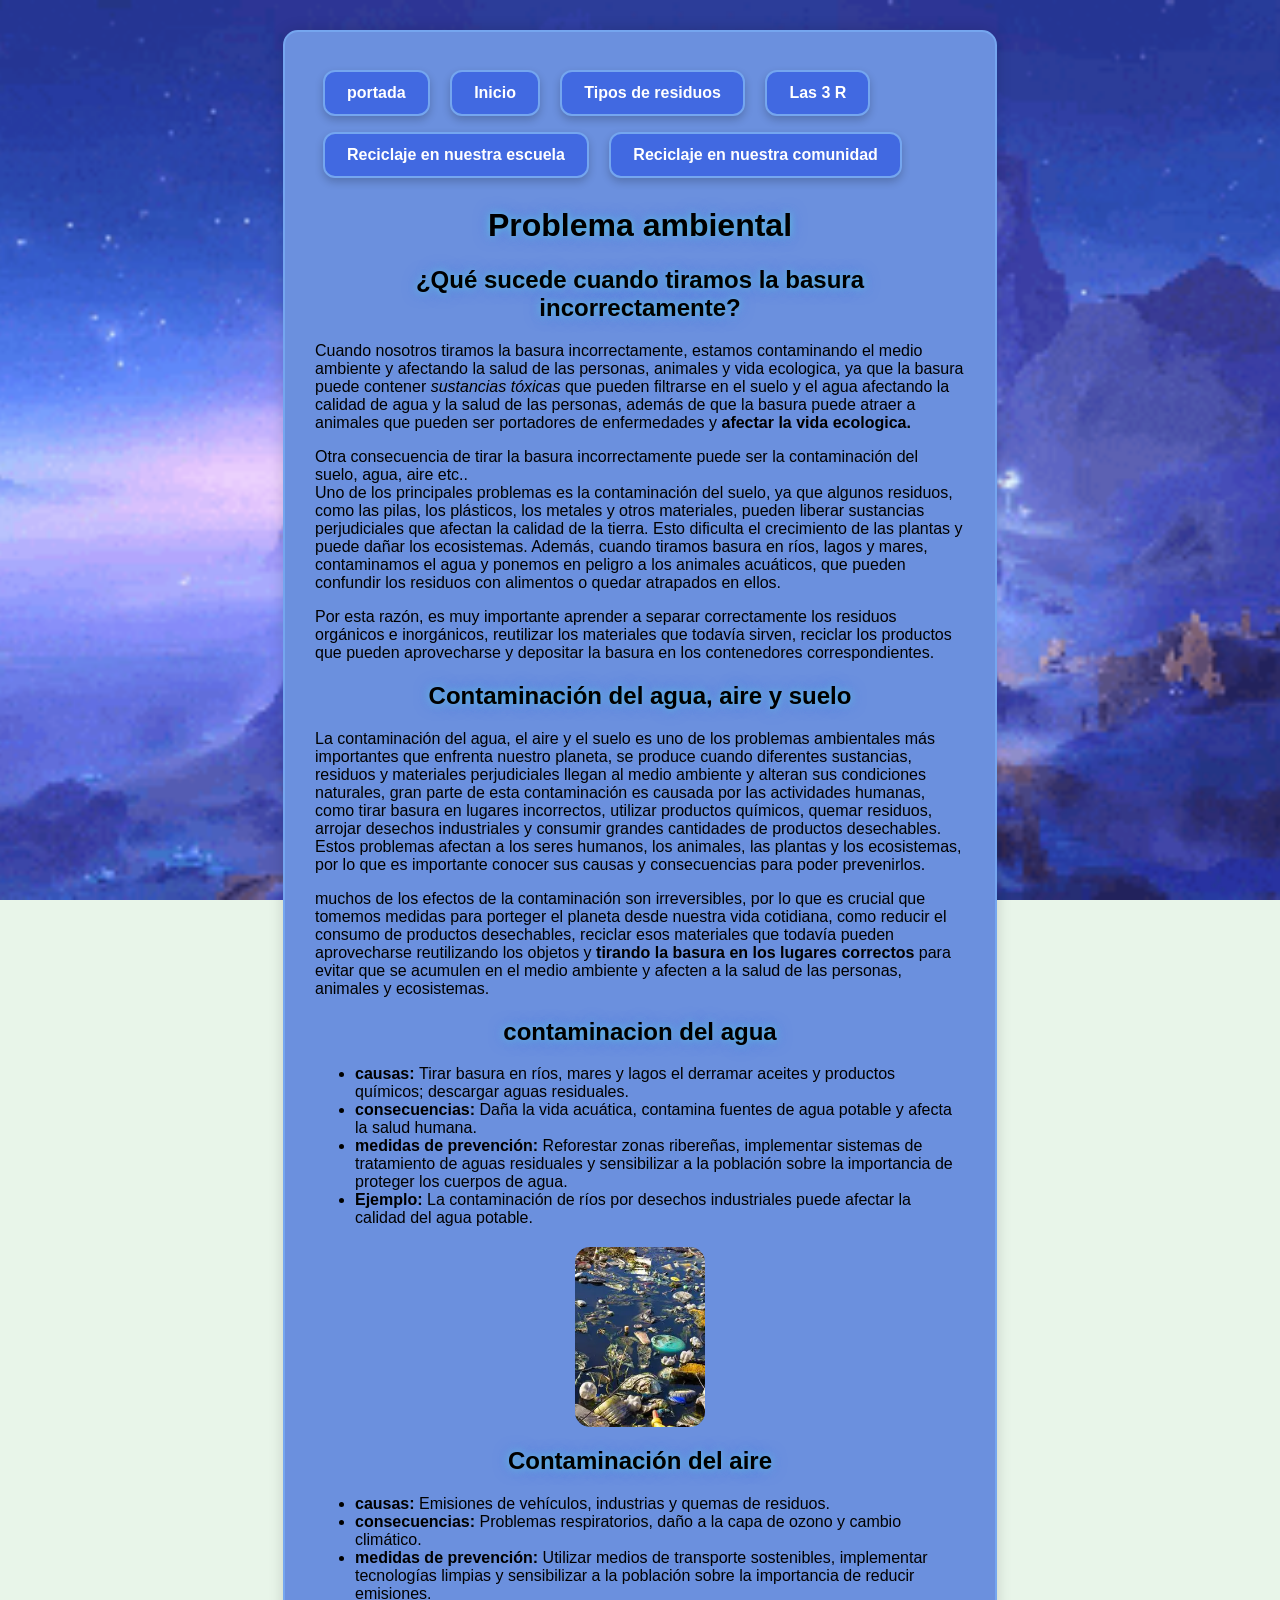
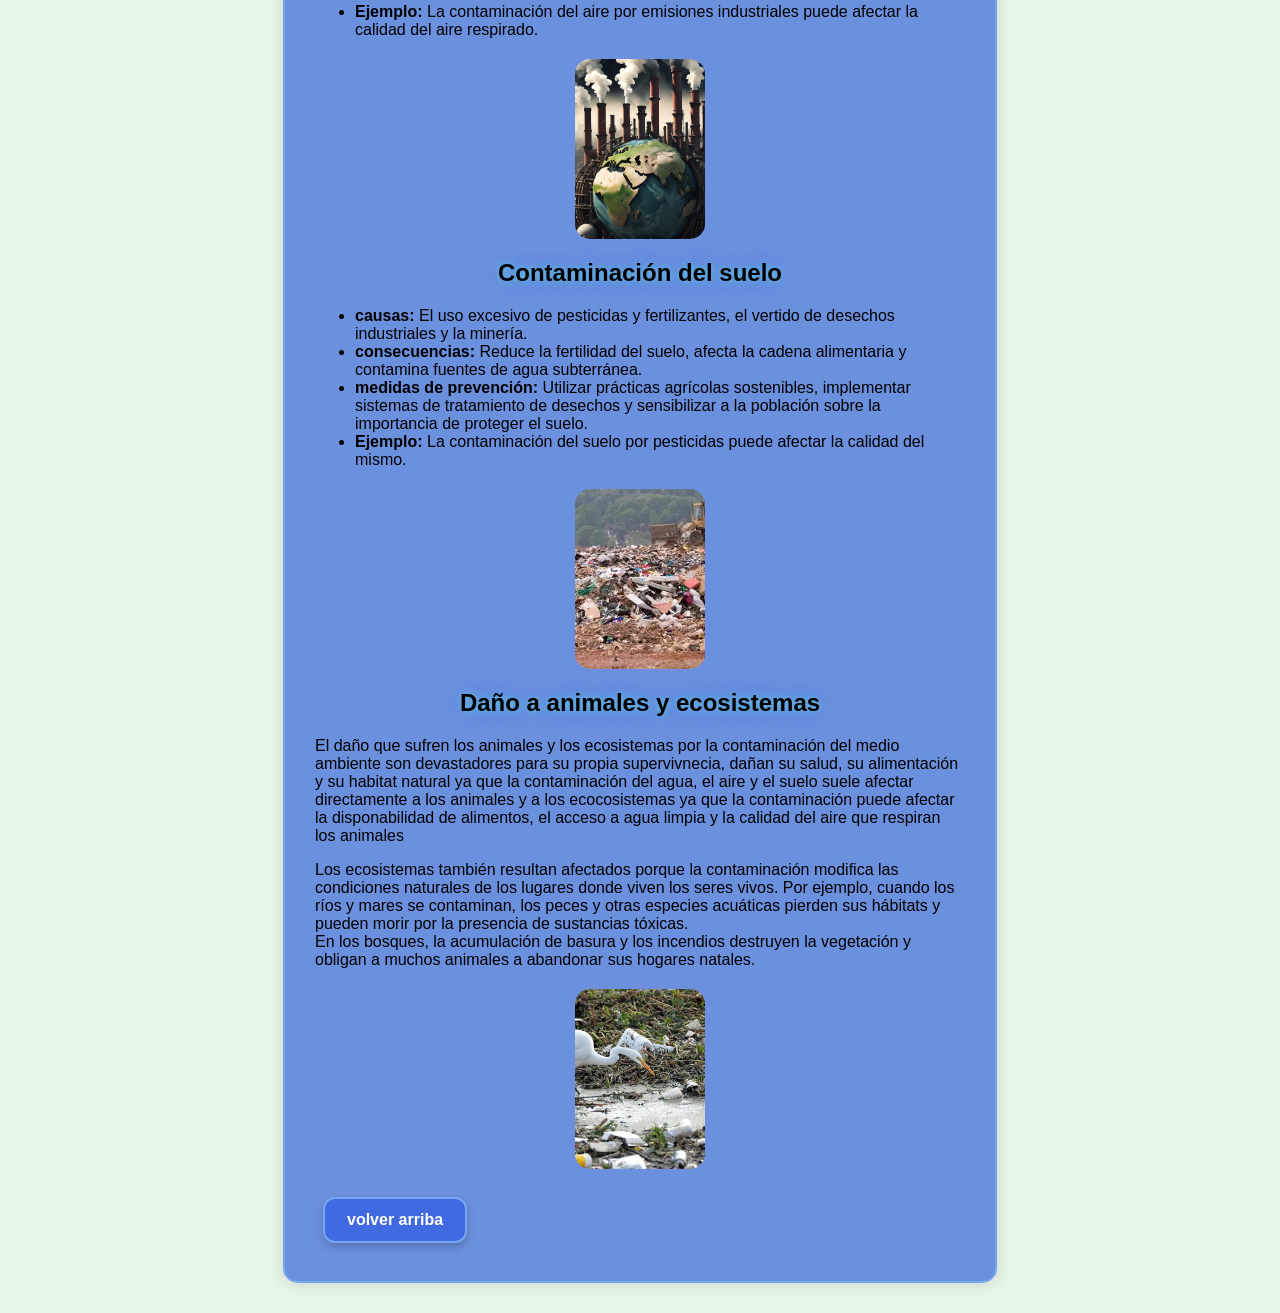
<file: problema.html>
<!DOCTYPE html>
<html lang="en">
<head>
    <meta charset="UTF-8">
    <meta name="viewport" content="width=device-width, initial-scale=1.0">
    <title>Document</title>
    <link rel="stylesheet" href="estilos.css">
</head>
<body>
    <div class="contenedor">
    <a href="portada.html"> portada</a>
    <a href="index.html">Inicio</a> 
    <a href="residuos.html">Tipos de residuos</a> 
    <a href="3r.html">Las 3 R</a> 
    <a href="escuela.html">Reciclaje en nuestra escuela</a> 
    <a href="comunidad.html">Reciclaje en nuestra comunidad</a>
    <h1 id="problema">Problema ambiental</h1>
<h2><strong>¿Qué sucede cuando tiramos la basura incorrectamente?</strong></h2>
<p>Cuando nosotros tiramos la basura incorrectamente, estamos contaminando el medio ambiente y afectando la salud de las personas, animales
    y vida ecologica, ya que la basura puede contener <em>sustancias tóxicas</em> que pueden filtrarse en el suelo y el agua afectando
    la calidad de agua y la salud de las personas, además de que la basura puede atraer a animales que pueden ser portadores de enfermedades y
    <strong>afectar la vida ecologica.</strong>
    <p>Otra consecuencia de tirar la basura incorrectamente puede ser la contaminación del suelo, agua, aire etc..<br>
    Uno de los principales problemas es la contaminación del suelo, ya que algunos residuos, como las pilas, los plásticos, 
    los metales y otros materiales, pueden liberar sustancias perjudiciales que afectan la calidad de la tierra. Esto dificulta el crecimiento de las 
    plantas y puede dañar los ecosistemas. Además, cuando tiramos basura en ríos, lagos y mares, contaminamos el agua y ponemos en peligro a los 
    animales acuáticos, que pueden confundir los residuos con alimentos o quedar atrapados en ellos.</p>
    <p>Por esta razón, es muy importante aprender a separar correctamente los residuos orgánicos e inorgánicos, reutilizar los materiales que todavía sirven,
        reciclar los productos que pueden aprovecharse y depositar la basura en los contenedores correspondientes.</p>
        <h2><strong>Contaminación del agua, aire y suelo</strong></h2>
        <p>La contaminación del agua, el aire y el suelo es uno de los problemas ambientales más importantes que enfrenta nuestro planeta, 
            se produce cuando diferentes sustancias, residuos y materiales perjudiciales llegan al medio ambiente y alteran sus condiciones naturales, 
            gran parte de esta contaminación es causada por las actividades humanas, como tirar basura en lugares incorrectos, utilizar productos químicos, 
            quemar residuos, arrojar desechos industriales y consumir grandes cantidades de productos desechables. Estos problemas afectan a los seres humanos, 
            los animales, las plantas y los ecosistemas, por lo que es importante conocer sus causas y consecuencias para poder prevenirlos.</p>
            <p>muchos de los efectos de la contaminación son irreversibles, por lo que es crucial que tomemos medidas para porteger el planeta
                desde nuestra vida cotidiana, como reducir el consumo de productos desechables, reciclar esos materiales que todavía pueden
                aprovecharse reutilizando los objetos y <strong>tirando la basura en los lugares correctos</strong> para evitar que se acumulen en 
                el medio ambiente y afecten a la salud de las personas, animales y ecosistemas.</p>
                <h2>contaminacion del agua</h2>
                <ul>
                    <li><strong>causas: </strong>Tirar basura en ríos, mares y lagos el derramar aceites y productos químicos; descargar aguas residuales.</li>
                    <li><strong>consecuencias: </strong>Daña la vida acuática, contamina fuentes de agua potable y afecta la salud humana.</li>
                    <li><strong>medidas de prevención: </strong>Reforestar zonas ribereñas, implementar sistemas de tratamiento de aguas residuales y 
                        sensibilizar a la población sobre la importancia de proteger los cuerpos de agua.</li>
                        <li><strong>Ejemplo: </strong>La contaminación de ríos por desechos industriales puede afectar la calidad del agua potable.</li>
                        </ul>
                        <img src="foto12.jpg" alt="foto12" class="img12">
                        <h2>Contaminación del aire</h2>
                        <ul>
                            <li><strong>causas: </strong>Emisiones de vehículos, industrias y quemas de residuos.</li>
                            <li><strong>consecuencias: </strong>Problemas respiratorios, daño a la capa de ozono y cambio climático.</li>
                            <li><strong>medidas de prevención: </strong>Utilizar medios de transporte sostenibles, implementar tecnologías limpias y 
                                sensibilizar a la población sobre la importancia de reducir emisiones.</li>
                                <li><strong>Ejemplo: </strong>La contaminación del aire por emisiones industriales puede afectar la calidad del aire respirado.</li>
                        </ul>
                        <img src="foto13.jpg" alt="foto13" class="img13">
                        <h2>Contaminación del suelo</h2>
                        <ul>
                            <li><strong>causas: </strong>El uso excesivo de pesticidas y fertilizantes, el vertido de desechos industriales y la minería.</li>
                            <li><strong>consecuencias: </strong>Reduce la fertilidad del suelo, afecta la cadena alimentaria y contamina fuentes de agua subterránea.</li>
                            <li><strong>medidas de prevención: </strong>Utilizar prácticas agrícolas sostenibles, implementar sistemas de tratamiento de desechos y sensibilizar
                                 a la población sobre la importancia de proteger el suelo.</li>
                                 <li><strong>Ejemplo: </strong>La contaminación del suelo por pesticidas puede afectar la calidad del mismo.</li>
                        </ul>
                        <img src="foto14.jpg" alt="foto14" class="img14">
<h2><strong>Daño a animales y ecosistemas</strong></h2>  
<p>El daño que sufren los animales y los ecosistemas por la contaminación del medio ambiente son devastadores para su propia supervivnecia, dañan
    su salud, su alimentación y su habitat natural ya que la contaminación del agua, el aire y el suelo suele afectar directamente a los
    animales y a los ecocosistemas ya que la contaminación puede afectar la disponabilidad de alimentos, el acceso a agua limpia y la
    calidad del aire que respiran los animales</p>
<p>Los ecosistemas también resultan afectados porque la contaminación modifica las condiciones naturales de los lugares donde viven los seres vivos. Por ejemplo, 
    cuando los ríos y mares se contaminan, los peces y otras especies acuáticas pierden sus hábitats y pueden morir por la presencia de sustancias tóxicas.<br>
    En los bosques, la acumulación de basura y los incendios destruyen la vegetación y obligan a muchos animales a abandonar sus hogares natales.</p>
    <img src="foto15.jpg" alt="foto15" class="img15">
     <a href="#problema">volver arriba</a>       
    </div>              
</body>
</html>
</file>
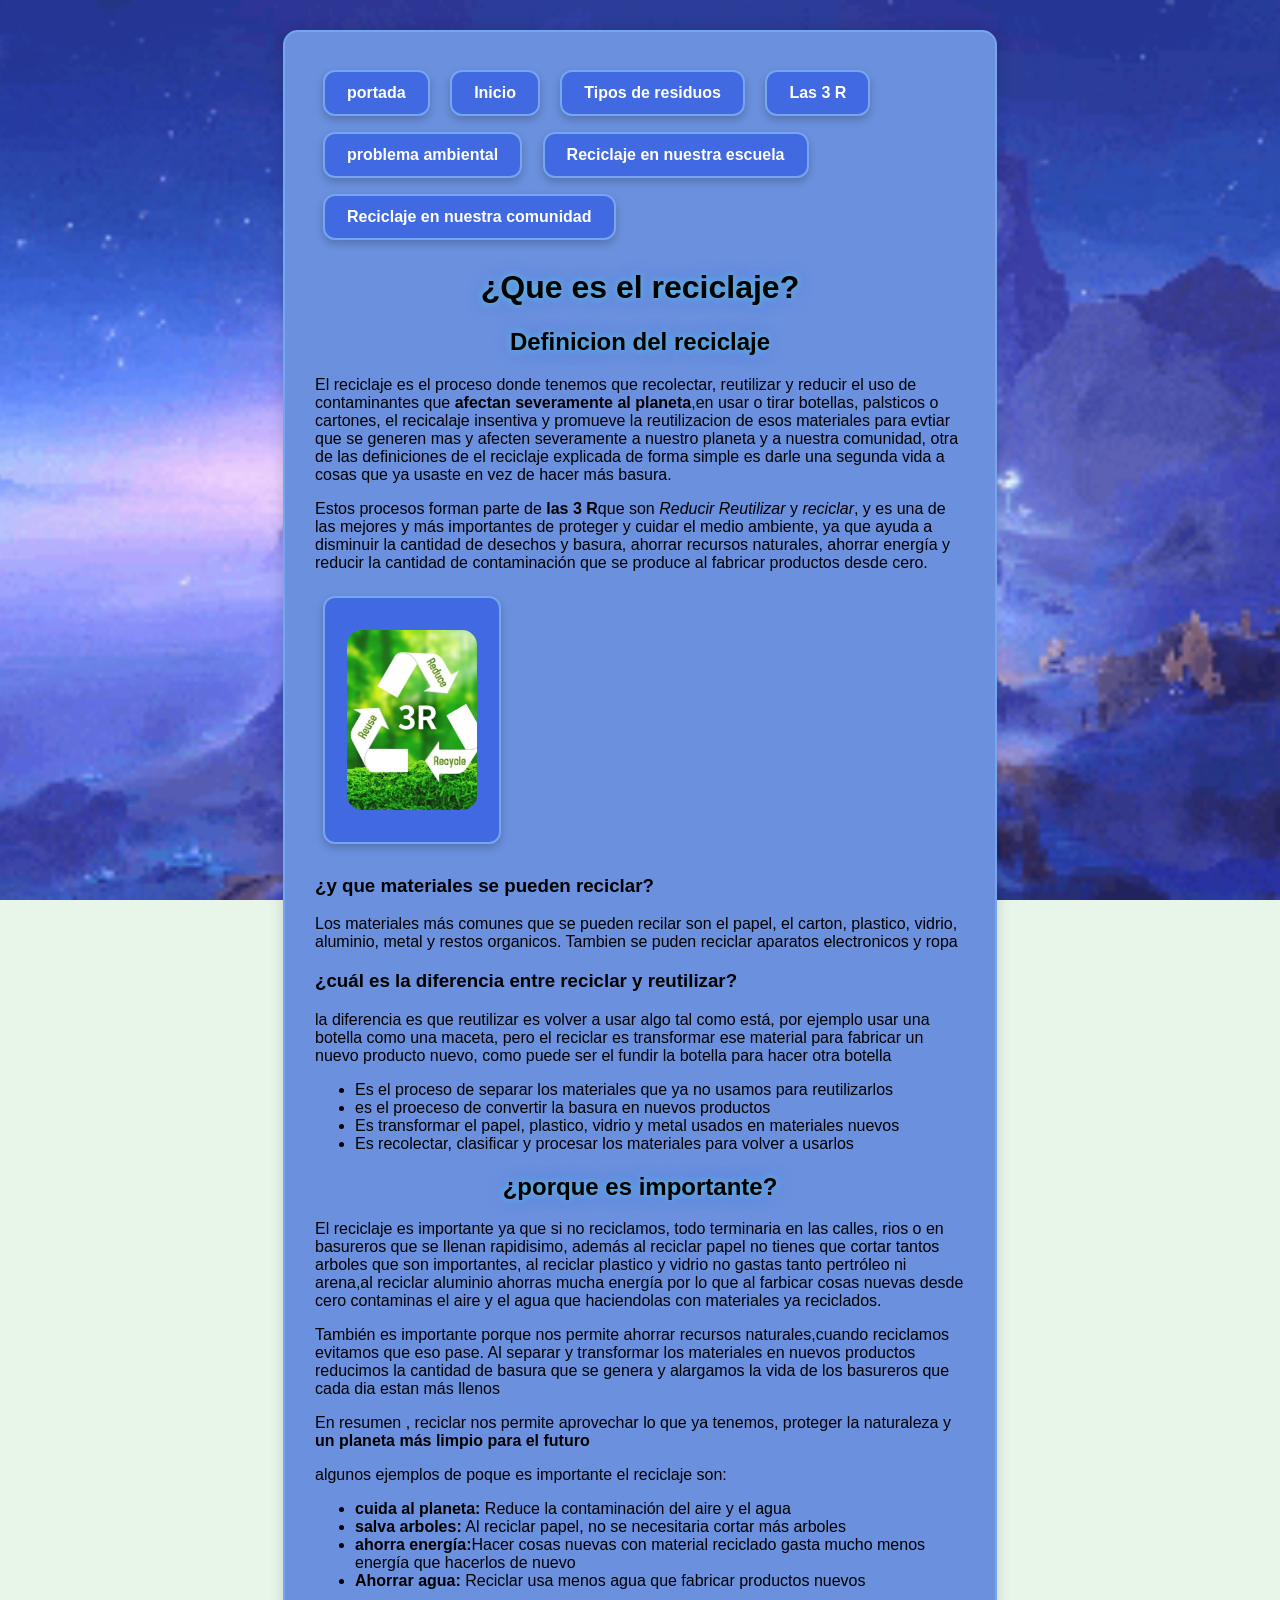
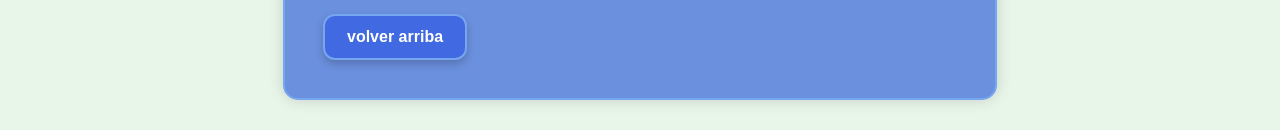
<file: reciclaje.html>
<!DOCTYPE html>
<html>
<head>
    <meta charset="UTF-8">
    <title>Portada</title>
    <link rel="stylesheet" href="estilos.css">
</head>
<body>
    <div class="contenedor">
    <a href="portada.html"> portada</a>
    <a href="index.html">Inicio</a> 
    <a href="residuos.html">Tipos de residuos</a> 
    <a href="3r.html">Las 3 R</a> 
    <a href="problema.html">problema ambiental</a> 
    <a href="escuela.html">Reciclaje en nuestra escuela</a> 
    <a href="comunidad.html">Reciclaje en nuestra comunidad</a>
    <h1 id="reciclaje"><strong>¿Que es el reciclaje?</strong></h1>
    <h2><strong>Definicion del reciclaje</strong></h2>
    <p>El reciclaje es el proceso donde tenemos que recolectar, reutilizar y reducir el
        uso de contaminantes que <strong>afectan severamente al planeta</strong>,en
        usar o tirar botellas, palsticos o cartones, el recicalaje insentiva y 
        promueve la reutilizacion de esos materiales para evtiar que se generen mas y 
        afecten severamente a nuestro planeta y a nuestra comunidad, otra de las definiciones
        de el reciclaje explicada de forma simple es darle una segunda vida a cosas
        que ya usaste en vez de hacer más basura.</p>
        <p>Estos procesos forman parte de <strong>las 3 R</strong>que son <em>Reducir</em>
        <em>Reutilizar</em> y <em>reciclar</em>, y es una de las mejores y más importantes de proteger 
        y cuidar el medio ambiente, ya que ayuda a disminuir la cantidad de desechos y basura, ahorrar
        recursos naturales, ahorrar energía y reducir la cantidad de contaminación que se produce al 
        fabricar productos desde cero.</p> 
<a href="3r.html">
    <img src="foto3.jpg" title="Haz clic para conocer más sobre las 3 R" alt="foto17" class="img17">
</a>
        <h3>¿y que materiales se pueden reciclar?</h3>
        <p>Los materiales más comunes que se pueden recilar son el papel, el
            carton, plastico, vidrio, aluminio, metal y restos organicos. Tambien se puden
            reciclar aparatos electronicos y ropa</p>
        </p>
        <h3>¿cuál es la diferencia entre reciclar y reutilizar?</h3>
        <p>la diferencia es que reutilizar es volver a usar algo tal como está, por ejemplo
            usar una botella como una maceta, pero el reciclar es transformar ese material para
            fabricar un nuevo producto nuevo, como puede ser el fundir la botella para hacer otra botella
        </p>
          <ul>
        <li>Es el proceso de separar los materiales que ya no usamos para reutilizarlos</li>
        <li>es el proeceso de convertir la basura en nuevos productos</li>
        <li>Es transformar el papel, plastico, vidrio y metal usados en materiales nuevos</li>
        <li>Es recolectar, clasificar y procesar los  materiales para volver a usarlos</li>
    </ul>
        <h2>¿porque es importante?</h2>
        <p>El reciclaje es importante ya que si no reciclamos, todo terminaria en las calles,
            rios o en basureros que se llenan rapidisimo, además al reciclar papel no tienes
            que cortar tantos arboles que son importantes, al reciclar plastico y vidrio no
            gastas tanto pertróleo ni arena,al reciclar aluminio ahorras mucha energía por lo
            que al farbicar cosas nuevas desde cero contaminas el aire y el agua que haciendolas 
            con materiales ya reciclados.</p>
            <p>También es importante porque nos permite ahorrar recursos naturales,cuando reciclamos
                evitamos que eso pase. Al separar y transformar los materiales en nuevos productos
                reducimos la cantidad de basura que se genera y alargamos la vida de los basureros que
                cada dia estan más llenos
            </p>
            En resumen , reciclar nos permite aprovechar lo que ya tenemos, proteger la naturaleza y <strong>
            un planeta más limpio para el futuro</strong>
    </p>
    <p>algunos ejemplos de poque es importante el reciclaje son:</p>
    <ul>
        <li><strong>cuida al planeta:</strong> Reduce la contaminación del aire y el agua</li>
        <li><strong>salva arboles:</strong> Al reciclar papel, no se necesitaria cortar más arboles</li>
        <li><strong>ahorra energía:</strong>Hacer  cosas nuevas con material reciclado gasta mucho menos energía que
        hacerlos de nuevo</li>
        <li><strong>Ahorrar agua:</strong> Reciclar usa menos agua que fabricar productos nuevos</li>
    </ul>
    <a href="#reciclaje">volver arriba</a>
    
    </div>
</body>
</html>
</file>
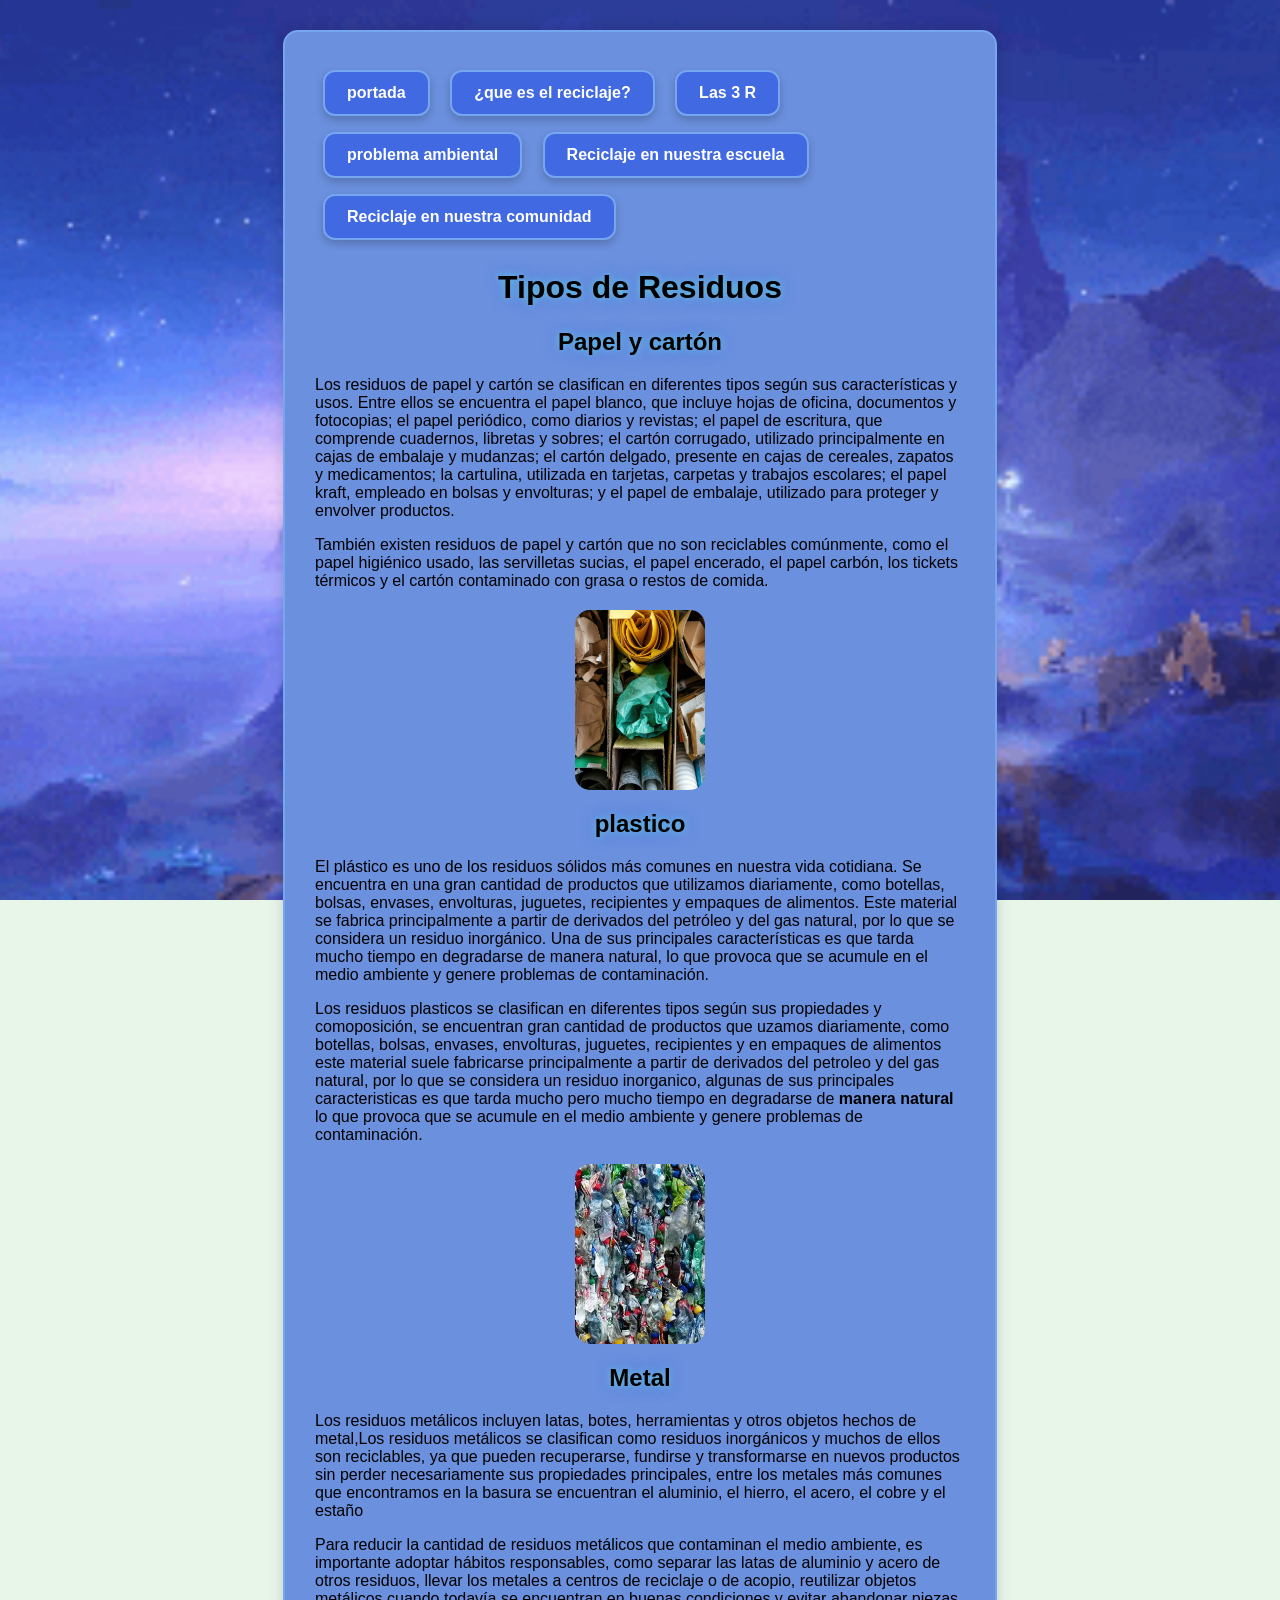
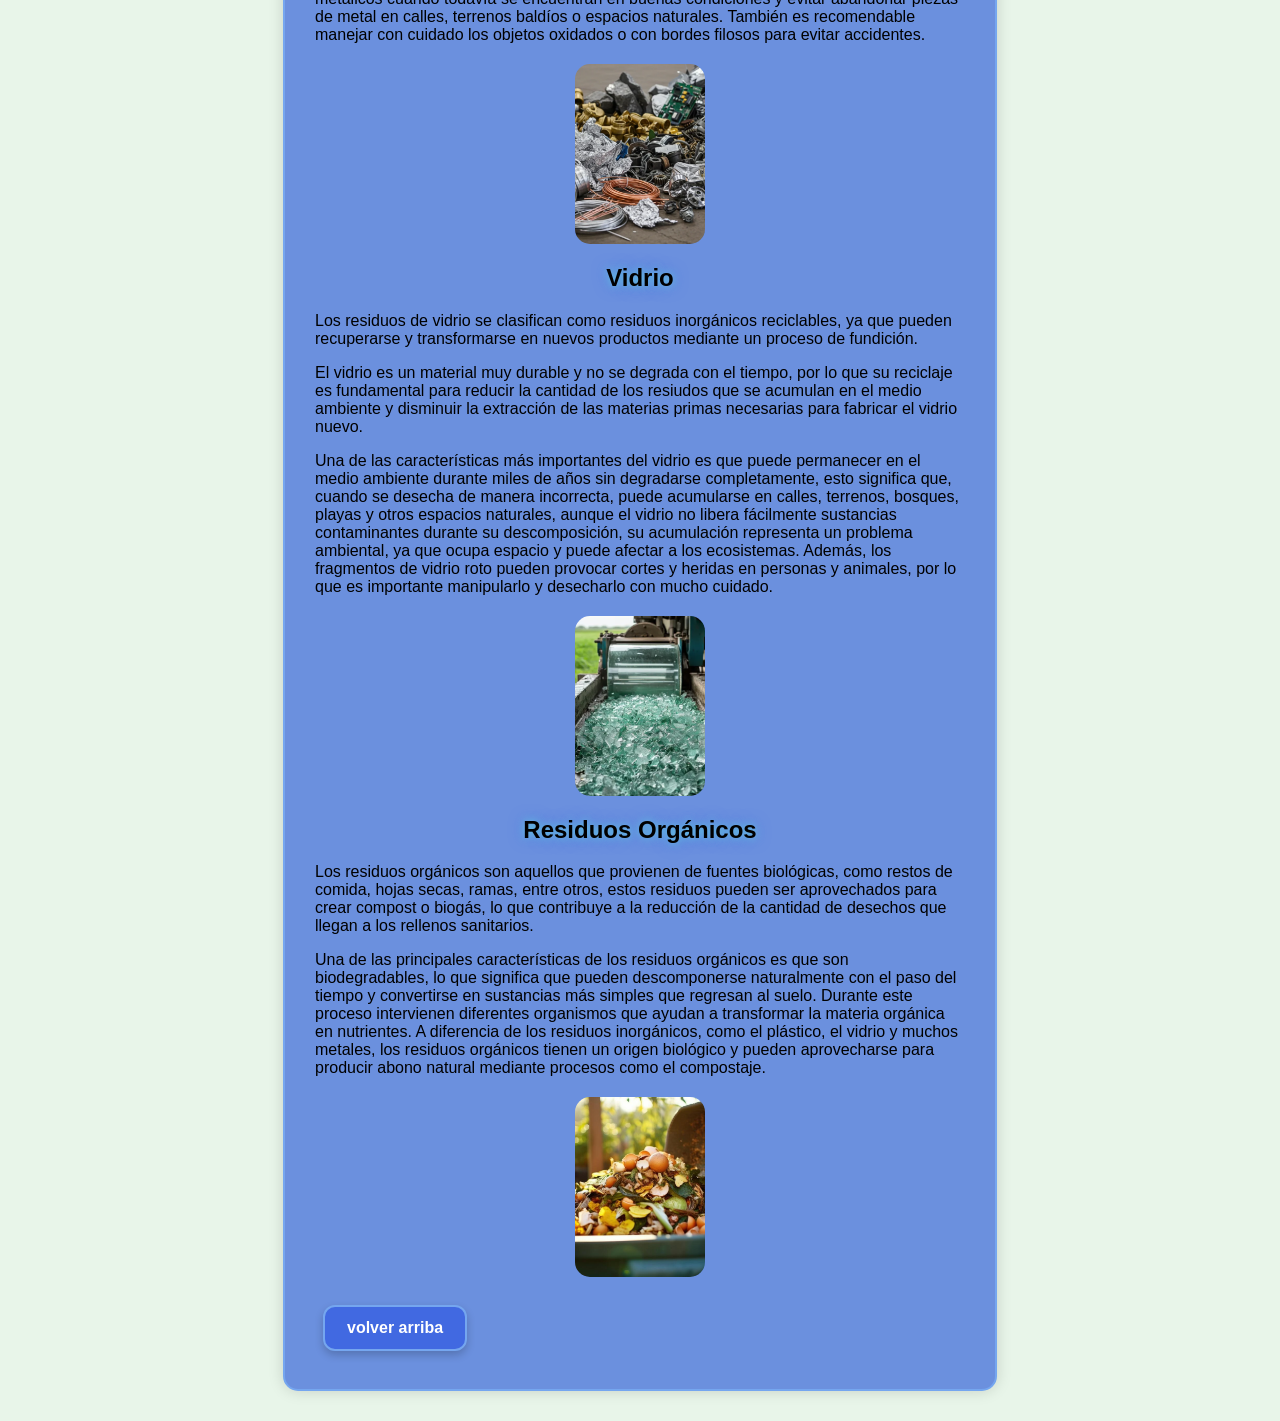
<file: residuos.html>
<!DOCTYPE html>
<html lang="en">
<head>
    <meta charset="UTF-8">
    <meta name="viewport" content="width=device-width, initial-scale=1.0">
    <link rel="stylesheet" href="estilos.css">
    <title>Document</title>
</head>
<body>
    <div class="contenedor">
     <a href="portada.html"> portada</a>
    <a href="reciclaje.html">¿que es el reciclaje?</a> 
    <a href="3r.html">Las 3 R</a> 
    <a href="problema.html">problema ambiental</a> 
    <a href="escuela.html">Reciclaje en nuestra escuela</a> 
    <a href="comunidad.html">Reciclaje en nuestra comunidad</a>
    <h1 id="tipos">Tipos de Residuos</h1>
    <h2>Papel y cartón</h2>
    <p>Los residuos de papel y cartón se clasifican en diferentes tipos según sus características y usos.
        Entre ellos se encuentra el papel blanco, que incluye hojas de oficina, documentos y fotocopias;
        el papel periódico, como diarios y revistas; el papel de escritura, que comprende cuadernos, libretas y sobres; el cartón corrugado,
        utilizado principalmente en cajas de embalaje y mudanzas; el cartón delgado, presente en cajas de cereales, zapatos y medicamentos;
        la cartulina, utilizada en tarjetas, carpetas y trabajos escolares; el papel kraft, empleado en bolsas y envolturas; y el papel de embalaje,
        utilizado para proteger y envolver productos.</p>
        <p>También existen residuos de papel y cartón que no son reciclables comúnmente, como el papel higiénico usado, las servilletas sucias,
            el papel encerado, el papel carbón, los tickets térmicos y el cartón contaminado con grasa o restos de comida.</p>
            <img src="foto4.jpg" alt="foto4" class="img4">
            <h2>plastico</h2>
    <p>El plástico es uno de los residuos sólidos más comunes en nuestra vida cotidiana. Se encuentra en una gran cantidad de productos que utilizamos diariamente,
        como botellas, bolsas, envases, envolturas, juguetes, recipientes y empaques de alimentos. Este material se fabrica principalmente a partir de
        derivados del petróleo y del gas natural, por lo que se considera un residuo inorgánico. Una de sus principales características es que tarda mucho tiempo
        en degradarse de manera natural, lo que provoca que se acumule en el medio ambiente y genere problemas de contaminación.</p>
        <p>Los residuos plasticos se clasifican en diferentes tipos según sus propiedades y comoposición, se encuentran gran cantidad
            de productos que uzamos diariamente, como botellas, bolsas, envases, envolturas, juguetes, recipientes y en empaques de alimentos
            este material suele fabricarse principalmente a partir de derivados del petroleo y del gas natural, por lo que se considera un residuo
            inorganico, algunas de sus principales caracteristicas es que tarda mucho pero mucho tiempo en degradarse de <strong>manera natural</strong> lo que provoca
            que se acumule en el medio ambiente y genere problemas de contaminación.</p>
            <img src="foto5.jpg" alt="foto5" class="img5">
        <h2>Metal</h2>
        <p>Los residuos metálicos incluyen latas, botes, herramientas y otros objetos hechos de metal,Los residuos metálicos se clasifican como residuos inorgánicos y
            muchos de ellos son reciclables, ya que pueden recuperarse, fundirse y transformarse en nuevos productos sin perder necesariamente sus propiedades principales, 
            entre los metales más comunes que encontramos en la basura se encuentran el aluminio, el hierro, el acero, el cobre y el estaño </p>
            <p>Para reducir la cantidad de residuos metálicos que contaminan el medio ambiente, es importante adoptar hábitos responsables,
                como separar las latas de aluminio y acero de otros residuos, llevar los metales a centros de reciclaje o de acopio, reutilizar 
                objetos metálicos cuando todavía se encuentran en buenas condiciones y evitar abandonar piezas de metal en calles, terrenos baldíos o espacios naturales.
                También es recomendable manejar con cuidado los objetos oxidados o con bordes filosos para evitar accidentes. </p>
                <img src="foto6.jpg" alt="foto6" class="img6">
                <h2>Vidrio</h2>
                <p>Los residuos de vidrio se clasifican como residuos inorgánicos reciclables, ya que pueden recuperarse y transformarse en nuevos productos mediante un proceso de fundición.</p>
                <p>El vidrio es un material muy durable y no se degrada con el tiempo, por lo que su reciclaje es fundamental para reducir
                    la cantidad de los resiudos que se acumulan en el medio ambiente y disminuir la extracción de las materias primas
                    necesarias para fabricar el vidrio nuevo.</p>
                    <p>Una de las características más importantes del vidrio es que puede permanecer en el medio ambiente durante miles de años sin degradarse completamente, 
                        esto significa que, cuando se desecha de manera incorrecta, puede acumularse en calles, terrenos, bosques, playas y otros espacios naturales, 
                        aunque el vidrio no libera fácilmente sustancias contaminantes durante su descomposición, su acumulación representa un problema ambiental, 
                        ya que ocupa espacio y puede afectar a los ecosistemas. Además, los fragmentos de vidrio roto pueden provocar cortes y heridas en personas y animales, 
                        por lo que es importante manipularlo y desecharlo con mucho cuidado.</p>
                        <img src="foto7.jpg" alt="foto7" class="img7">
            <h2>Residuos Orgánicos</h2>
            <p>Los residuos orgánicos son aquellos que provienen de fuentes biológicas, como restos de comida, hojas secas, ramas, entre otros, 
                estos residuos pueden ser aprovechados para crear compost o biogás, lo que contribuye a la reducción de la cantidad de desechos que llegan a los rellenos sanitarios.</p>
                <P>Una de las principales características de los residuos orgánicos es que son biodegradables, lo que significa que pueden descomponerse naturalmente con el paso 
                    del tiempo y convertirse en sustancias más simples que regresan al suelo. Durante este proceso intervienen diferentes organismos que ayudan a transformar 
                    la materia orgánica en nutrientes. A diferencia de los residuos inorgánicos, como el plástico, el vidrio y muchos metales, los residuos orgánicos tienen un origen 
                    biológico y pueden aprovecharse para producir abono natural mediante procesos como el compostaje.</P>
                    <img src="foto8.jpg" alt="foto8" class="img8">
                    <a href="#tipos">volver arriba</a>
            </div>
</body>
</html>
</file>
<file: estilos.css>
.img1, .img2, .img3, .img4, .img5, .img6, .img7, .img8, .img9, .img10 , .img11, .img12, .img13, .img14, .img15 ,.img16, .img17, .img18, .img19, .img20, .img21, .img22, .img23 ,.img24, .img25, .img26, .img27, .img28, .img29, .img30 {
    width: 130px;
    height: 180px;
    object-fit: cover;
       display: block;
    margin: 20px auto;
}
body {
    background-color: #e8f5e9;
    font-family: Arial, sans-serif;
    background-image: url("animaciones.gif");
    background-size: cover;
    background-position: center;
    background-repeat: no-repeat;
    background-attachment: fixed;
}

.contenedor {
    width: 650px;
    max-width: 90%;
    margin: 30px auto;
    padding: 30px;
    background-color: rgb(107, 144, 222);
    border: 2px solid #75a6ef;
    border-radius: 15px;
    box-shadow: 0 0 15px rgba(0, 0, 0, 0.15);
}
h1, h2 {
    text-align: center;
    text-align: center;
    text-shadow: 0 0 8px #68d9e1, 0 0 15px #4169E1;

}
body {
    font-family: Verdana, sans-serif;
}
a {
    display: inline-block;
    background-color: #4169E1;
    color: white;
    text-decoration: none;
    padding: 12px 22px;
    border-radius: 12px;
    border: 2px solid #75A6EF;
    font-family: Verdana, sans-serif;
    font-weight: bold;
    margin: 8px;
    transition: 0.3s;
    box-shadow: 0 4px 8px rgba(0, 0, 0, 0.2);
}

a:hover {
    background-color: #294A9B;
    color: white;
    transform: scale(1.08);
    box-shadow: 0 6px 12px rgba(0, 0, 0, 0.3);
}
@keyframes aparecer {
    from {
        opacity: 0;
        transform: translateY(20px);
    }
    to {
        opacity: 1;
        transform: translateY(0);
    }
}

.contenedor {
    animation: aparecer 1s ease;
}
img {
    border-radius: 15px;
    transition: transform 0.4s, box-shadow 0.4s;
}

img:hover {
    transform: scale(1.05);
    box-shadow: 0 0 15px #4169E1;
}
.imagen-zoom {
    width: 250px;
    display: block;
    margin: 20px auto;
    transition: transform 0.3s;
}

.imagen-zoom:hover {
    transform: scale(1.2);
}
</file>
